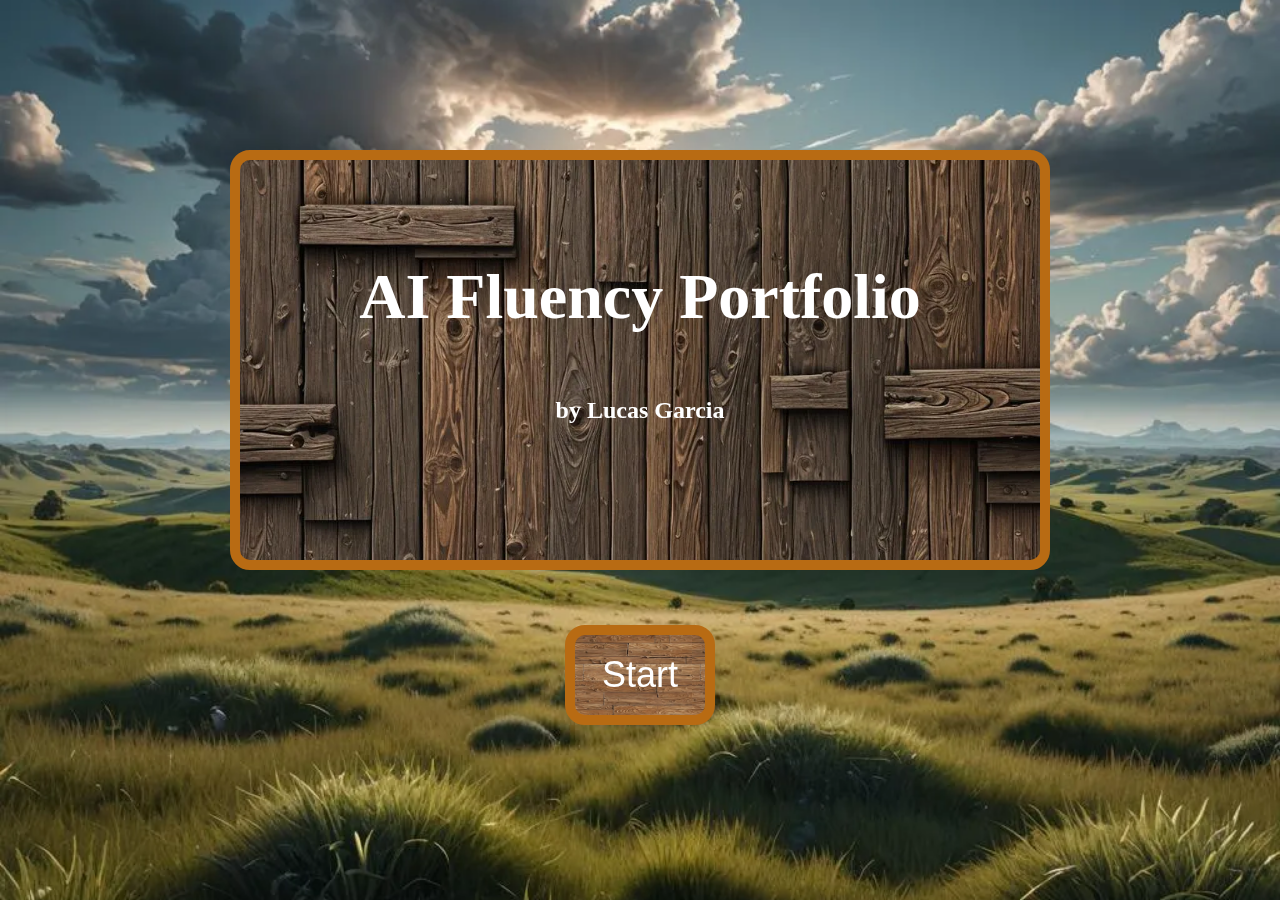
<file: index.html>
<!DOCTYPE html>
<html lang="en">
<head>
    <meta charset="UTF-8">
    <meta name="viewport" content="width=device-width, initial-scale=1.0">
    <title>Portfolio - Title Screen</title>
    <link rel="stylesheet" href="styles.css">
</head>
<body>
    <div id="title-screen">
        <div id="overlay-box">
            <h1>AI Fluency Portfolio</h1>
            <h2>by Lucas Garcia</h2>
        </div>
        <button id="start-button" onclick="start()">Start</button>
    </div>
    <script src="main.js"></script>
</body>
</html>
</file>
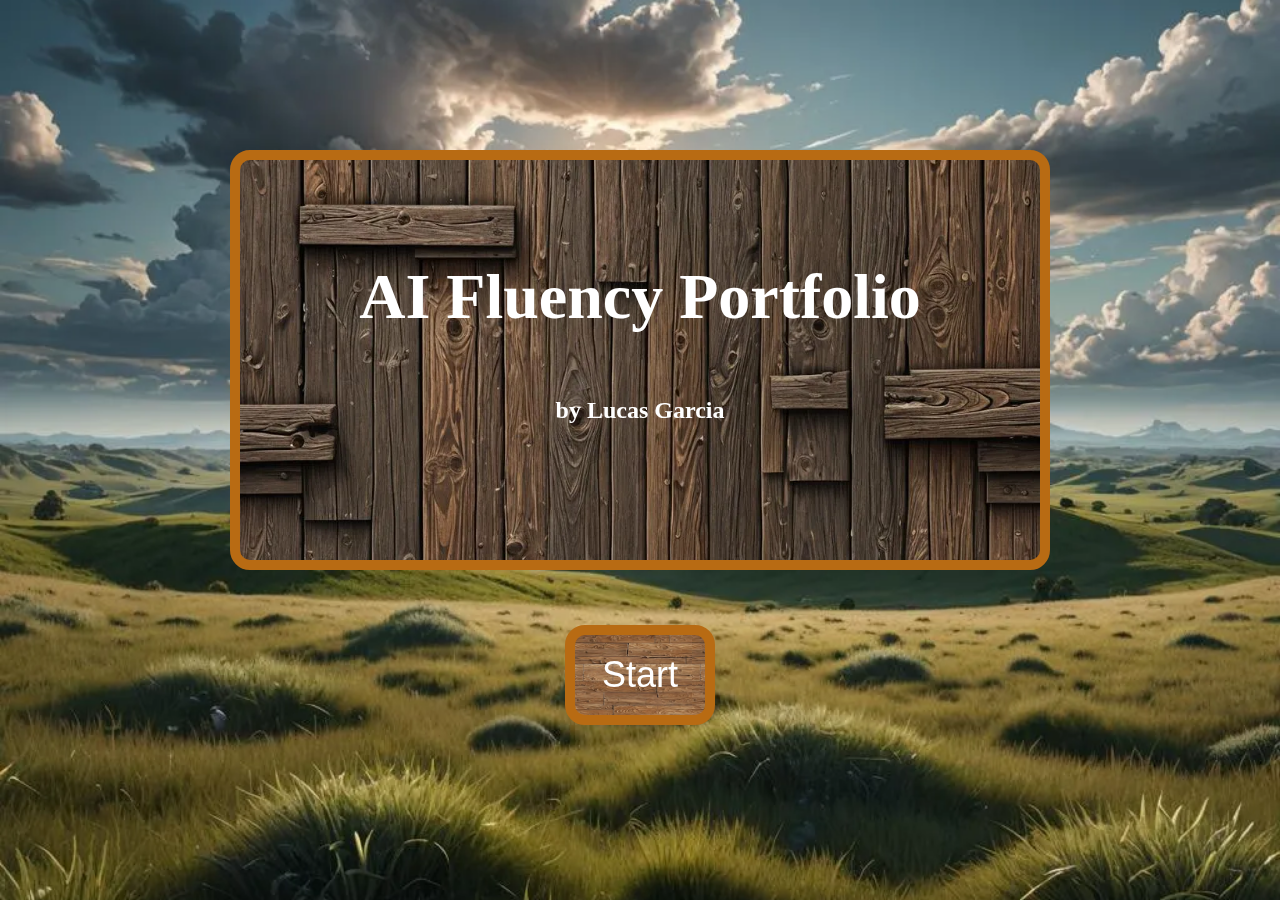
<file: pages/index.html>
<!DOCTYPE html>
<html lang="en">
<head>
    <meta charset="UTF-8">
    <meta name="viewport" content="width=device-width, initial-scale=1.0">
    <title>Portfolio - Title Screen</title>
    <link rel="stylesheet" href="../styles.css">
</head>
<body>
    <div id="title-screen">
        <div id="overlay-box">
            <h1>AI Fluency Portfolio</h1>
            <h2>by Lucas Garcia</h2>
        </div>
        <button id="start-button" onclick="start()">Start</button>
    </div>
    <script src="../scripts/title.js"></script>
</body>
</html>
</file>
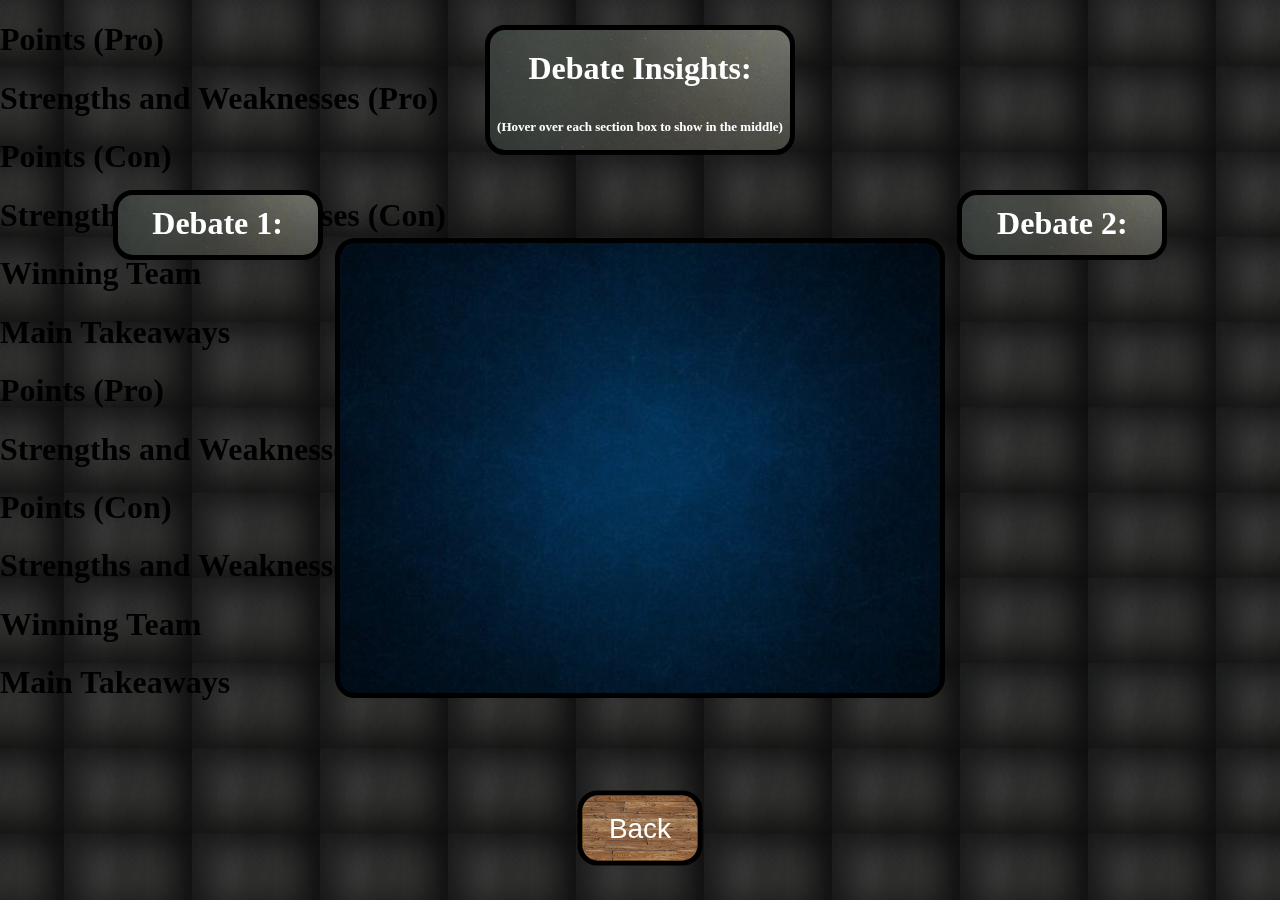
<file: debate.html>
<!DOCTYPE html>
<html lang="en">
<head>
    <meta charset="UTF-8">
    <meta name="viewport" content="width=device-width, initial-scale=1.0">
    <title>Intro</title>
    <link rel="stylesheet" href="styles.css"> 
</head>
<body>
    <body>
        <div id="debate-screen">
            <t1 id="debate-title">
                <h1>Debate Insights:</h1>
                <h2>(Hover over each section box to show in the middle)</h2>
            </t1>
            <div id="debate-box"></div>
            <div id="debate-heading1">
                <h1>Debate 1:</h1>
            </div>
            <div id="debate-heading2">
                <h1>Debate 2:</h1>
            </div>
            <div id="debate1-info1">
                <h1>Points (Pro)</h1>
            </div>
            <div id="debate1-info2">
                <h1>Strengths and Weaknesses (Pro)</h1>
            </div>
            <div id="debate1-info3">
                <h1>Points (Con)</h1>
            </div>
            <div id="debate1-info4">
                <h1>Strengths and Weaknesses (Con)</h1>
            </div>
            <div id="debate1-info5">
                <h1>Winning Team</h1>
            </div>
            <div id="debate1-info6">
                <h1>Main Takeaways</h1>
            </div>
            <div id="debate2-info1">
                <h1>Points (Pro)</h1>
            </div>
            <div id="debate2-info2">
                <h1>Strengths and Weaknesses (Pro)</h1>
            </div>
            <div id="debate2-info3">
                <h1>Points (Con)</h1>
            </div>
            <div id="debate2-info4">
                <h1>Strengths and Weaknesses (Con)</h1>
            </div>
            <div id="debate2-info5">
                <h1>Winning Team</h1>
            </div>
            <div id="debate2-info6">
                <h1>Main Takeaways</h1>
            </div>
            <button id="back-button" onclick="back()">Back</button>
        </div>
    <script src="debate.js"></script>
</body>
</html>
</file>
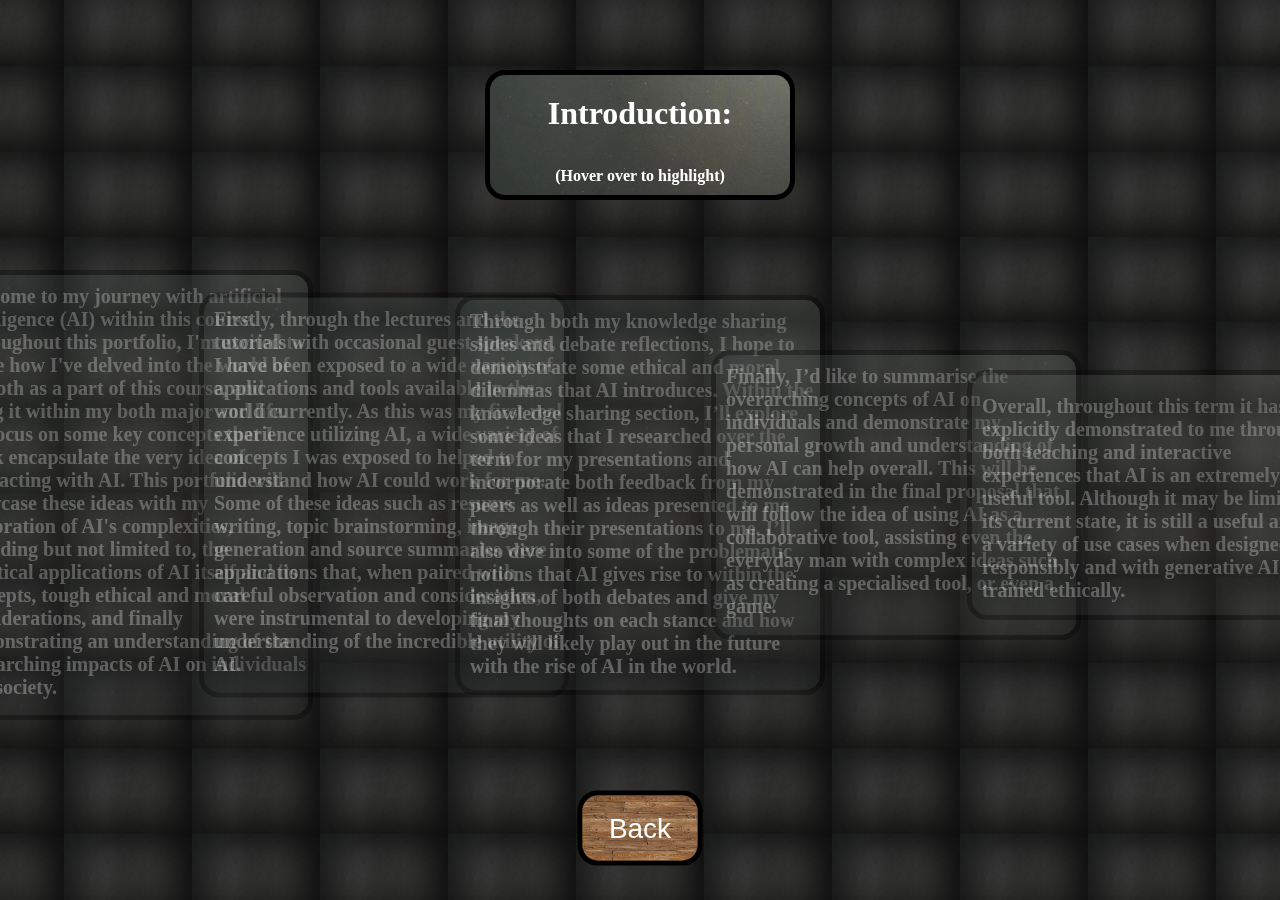
<file: intro.html>
<!DOCTYPE html>
<html lang="en">
<head>
    <meta charset="UTF-8">
    <meta name="viewport" content="width=device-width, initial-scale=1.0">
    <title>Intro</title>
    <link rel="stylesheet" href="styles.css"> 
</head>
<body>
    <body>
        <div id="intro-screen">
            <t1 id="intro-title">
                <h1>Introduction:</h1>
                <h2>(Hover over to highlight)</h2>
            </t1>
            <div id="intro-para1">
                <h1>
                    Welcome to my journey with artificial intelligence (AI) within this course. 
                    Throughout this portfolio, I'm excited to share how I've delved into the world of AI both as a part of this course, 
                    and using it within my both major and life. I’ll focus on some key concepts that I think encapsulate the very 
                    idea of interacting with AI. This portfolio will showcase these ideas with my exploration of AI's complexities, including 
                    but not limited to, the practical applications of AI itself and its concepts, tough ethical and moral considerations, 
                    and finally demonstrating an understanding of the overarching impacts of AI on individuals and society.
                </h1>
            </div>
            <div id="intro-para2">
                <h1>
                    Firstly, through the lectures and the tutorials with occasional guest speakers, I have been exposed to a wide variety 
                    of applications and tools available in the world currently. As this was my first real experience utilizing AI, a wide 
                    variety of concepts I was exposed to helped to understand how AI could work for me. Some of these ideas such as resume 
                    writing, topic brainstorming, image generation and source summaries were applications that, when paired with careful 
                    observation and consideration, were instrumental to developing my understanding of the incredible utility of AI. 
                </h1>
            </div>
            <div id="intro-para3">
                <h1>
                    Through both my knowledge sharing slides and debate reflections, I hope to demonstrate some ethical and moral dilemmas 
                    that AI introduces. Within the knowledge sharing section, I’ll explore some ideas that I researched over the term for 
                    my presentations and incorporate both feedback from my peers as well as ideas presented to me through their presentations 
                    to me. I’ll also dive into some of the problematic notions that AI gives rise to within the insights of both debates and 
                    give my final thoughts on each stance and how they will likely play out in the future with the rise of AI in the world. 
                </h1>
            </div>
            <div id="intro-para4">
                <h1>
                    Finally, I’d like to summarise the overarching concepts of AI on individuals and demonstrate my personal growth and 
                    understanding of how AI can help overall. This will be demonstrated in the final proposal that will follow the idea of 
                    using AI as a collaborative tool, assisting even the everyday man with complex ideas such as creating a specialised tool, 
                    or even a game.  
                </h1>
            </div>
            <div id="intro-para5">
                <h1>
                    Overall, throughout this term it has been explicitly demonstrated to me through both teaching and interactive experiences 
                    that AI is an extremely useful tool. Although it may be limited in its current state, it is still a useful aid for a variety 
                    of use cases when designed responsibly and with generative AI, trained ethically.  
                </h1>
            </div>
            <button id="back-button" onclick="back()">Back</button>
        </div>
    <script src="intro.js"></script>
</body>
</html>
</file>
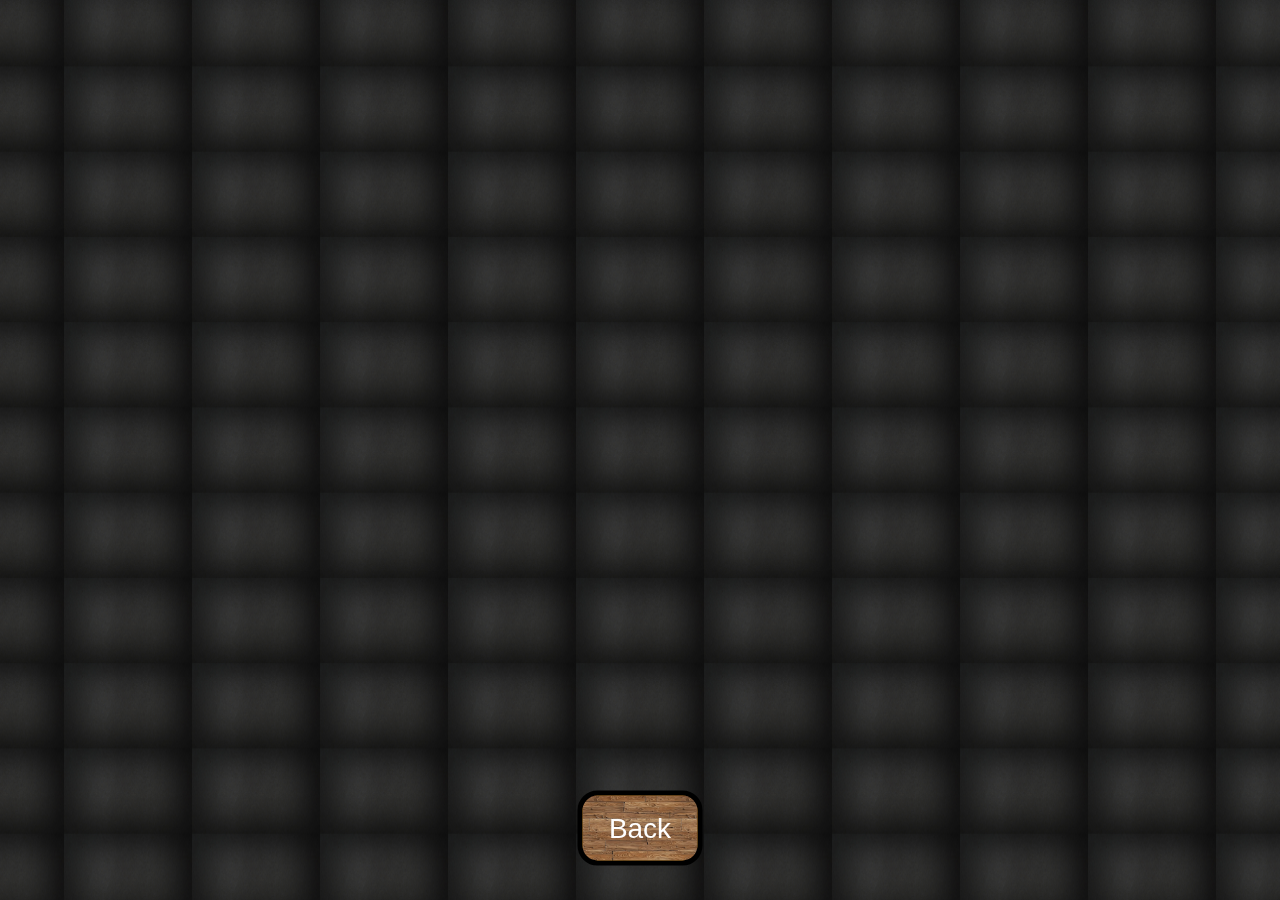
<file: knowledge.html>
<!DOCTYPE html>
<html lang="en">
<head>
    <meta charset="UTF-8">
    <meta name="viewport" content="width=device-width, initial-scale=1.0">
    <title>Intro</title>
    <link rel="stylesheet" href="styles.css"> 
</head>
<body>
    <body>
        <div id="knowledge-screen">
            <button id="back-button" onclick="back()">Back</button>
        </div>
    <script src="knowledge.js"></script>
</body>
</html>
</file>
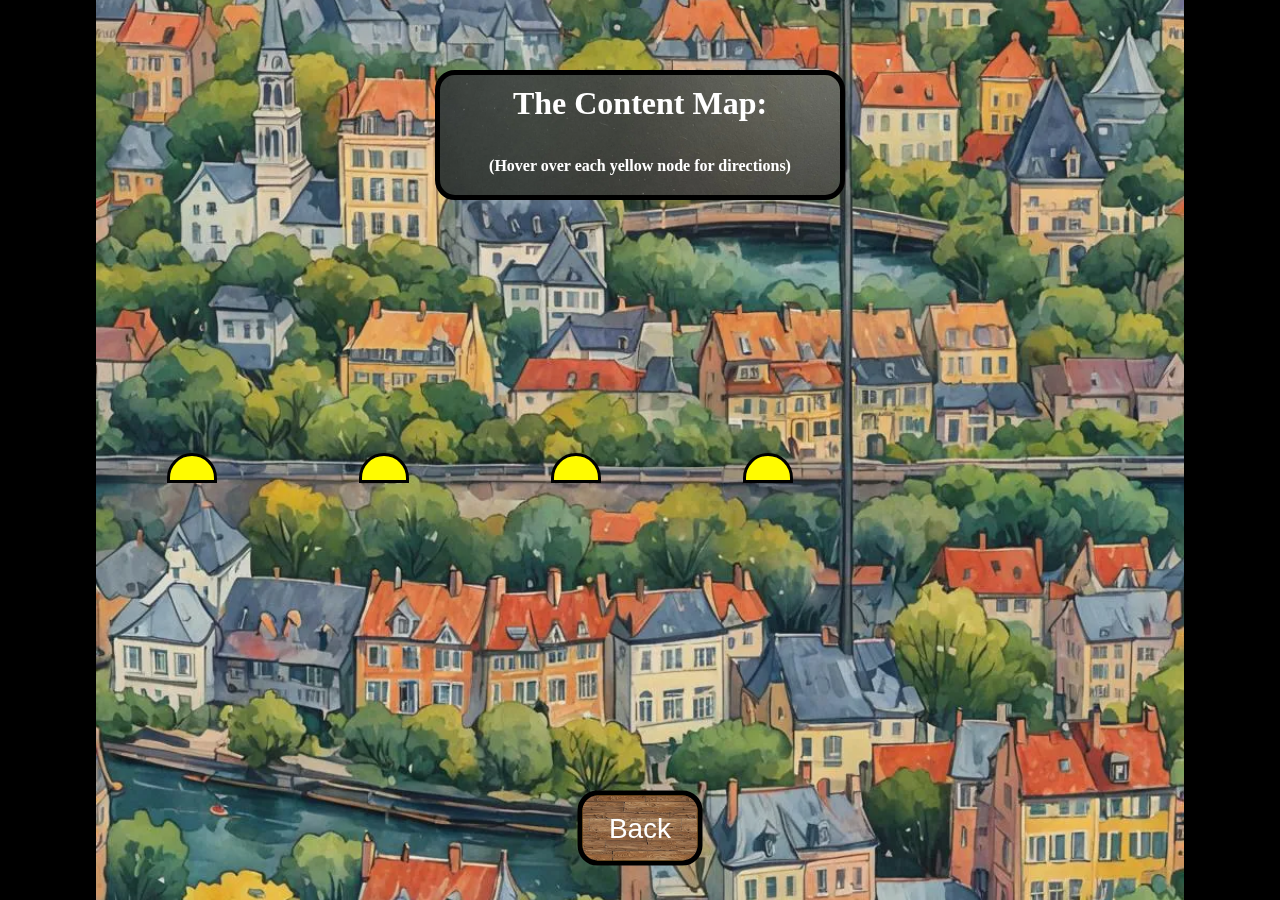
<file: map.html>
<!DOCTYPE html>
<html lang="en">
<head>
    <meta charset="UTF-8">
    <meta name="viewport" content="width=device-width, initial-scale=1.0">
    <title>Map</title>
    <link rel="stylesheet" href="styles.css"> 
</head>
<body>
    <body>
        <div id="main-screen">
            <t1 id="map-title">
                <h1>The Content Map:</h1>
                <h2>(Hover over each yellow node for directions)</h2>
            </t1>
            <button id="back-button" onclick="back()">Back</button>
            <button class="hoverable" id="intro-button" onclick="intro()"></button>
            <div class="display" id="intro-box">
                <h1>To the Introduction!</h1>
                <h2>This map point will take you to the introduction, I would recommend to start here :)</h2>
                <h3>(Click to go)</h3>
            </div>
            <button class="hoverable" id="knowledge-button" onclick="knowledge()"></button>
            <div class="display" id="knowledge-box">
                <h1>To Knowledge Sharing!</h1>
                <h2>This map point will take you to the knowledge sharing component</h2>
                <h3>(Click to go)</h3>
            </div>
            <button class="hoverable" id="debate-button" onclick="debate()"></button>
            <div class="display" id="debate-box">
                <h1>To the Debate Insights!</h1>
                <h2>This map point will take you my insights on the debates</h2>
                <h3>(Click to go)</h3>
            </div>
            <button class="hoverable" id="project-button" onclick="project()"></button>
            <div class="display" id="project-box">
                <h1>To the Overarching Project!</h1>
                <h2>This map point will take you to the holistic AI proposal/project</h2>
                <h3>(Click to go)</h3>
            </div>
        </div>
    <script src="map.js"></script>
</body>
</html>
</file>
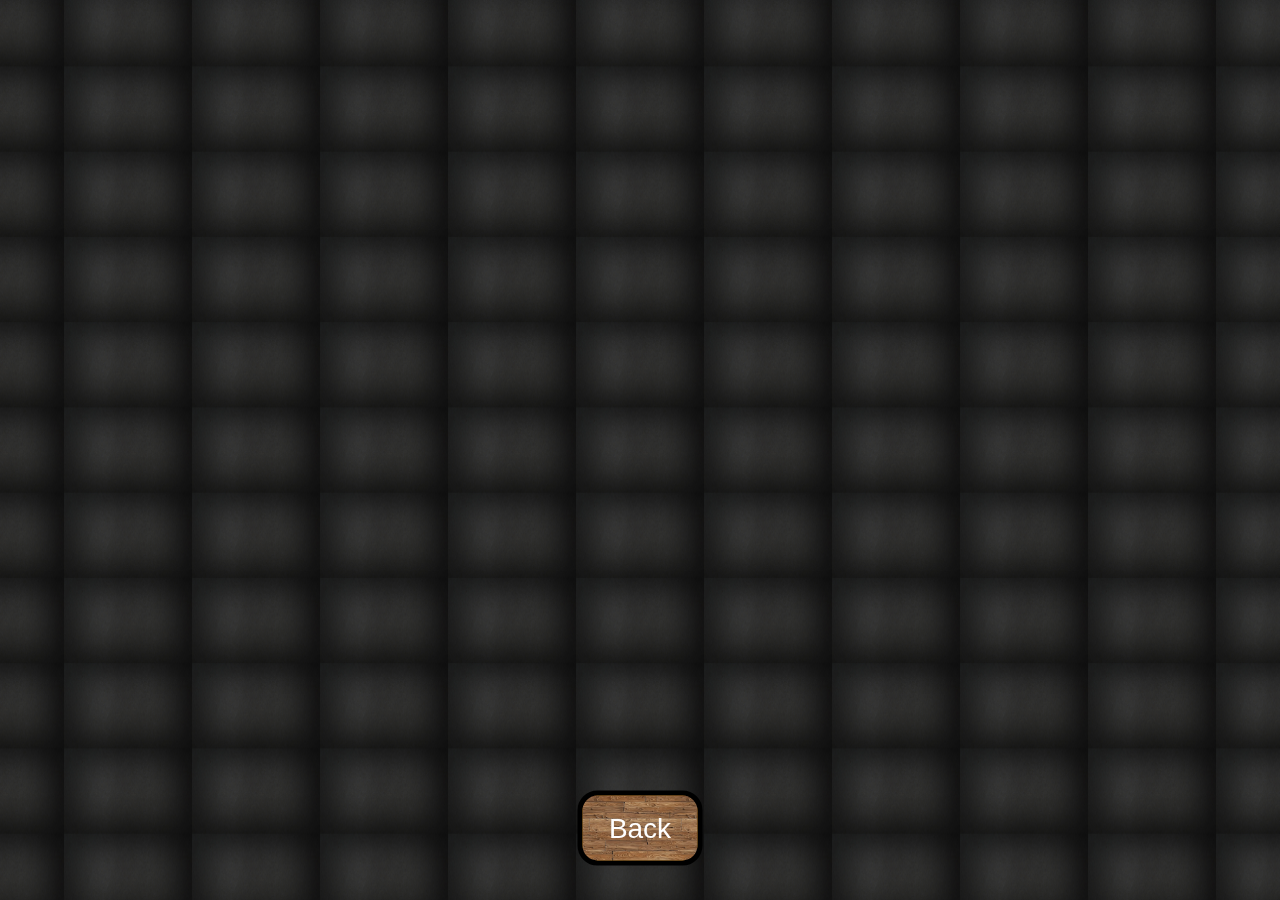
<file: project.html>
<!DOCTYPE html>
<html lang="en">
<head>
    <meta charset="UTF-8">
    <meta name="viewport" content="width=device-width, initial-scale=1.0">
    <title>Intro</title>
    <link rel="stylesheet" href="styles.css"> 
</head>
<body>
    <body>
        <div id="project-screen">
            <button id="back-button" onclick="back()">Back</button>
        </div>
    <script src="project.js"></script>
</body>
</html>
</file>
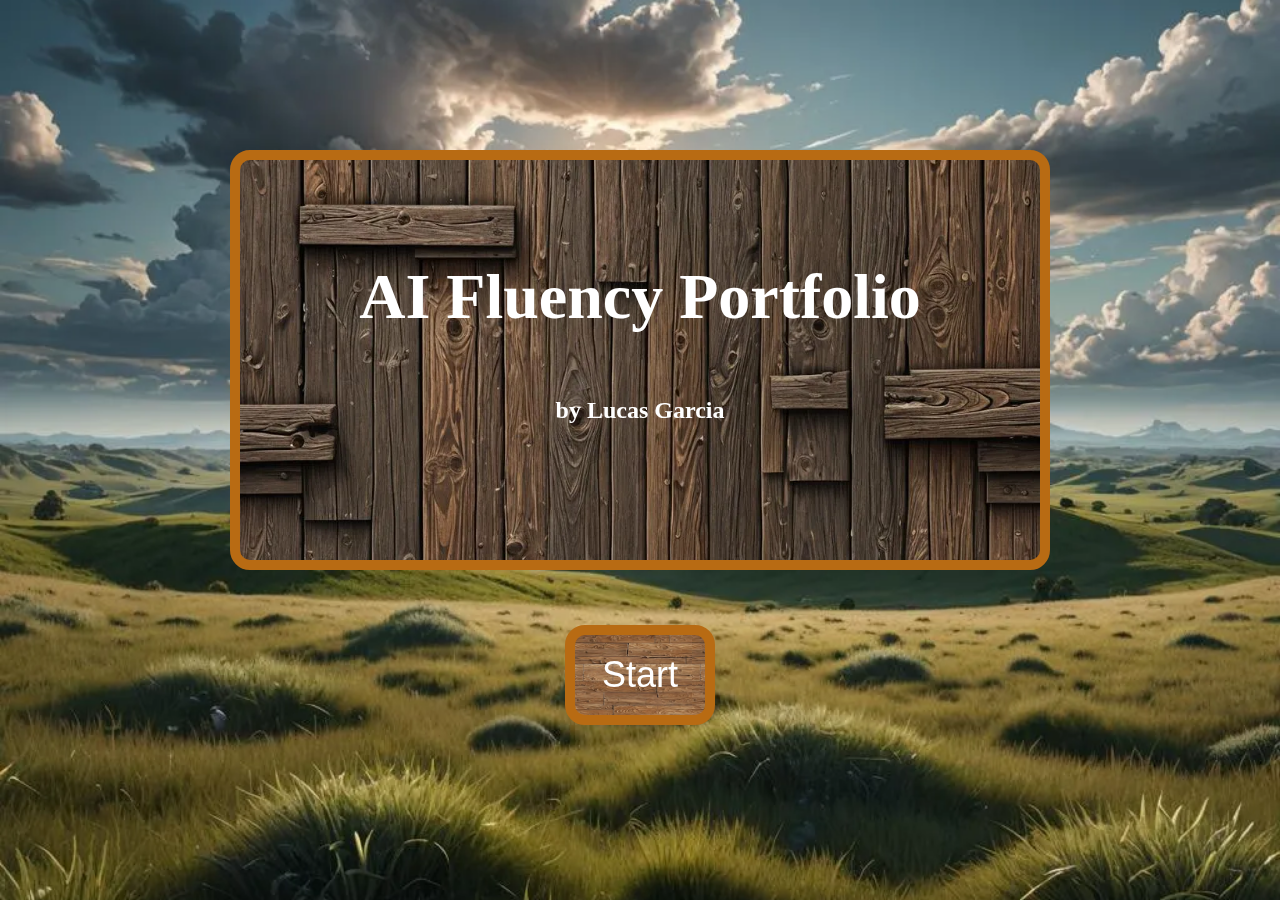
<file: title.html>
<!DOCTYPE html>
<html lang="en">
<head>
    <meta charset="UTF-8">
    <meta name="viewport" content="width=device-width, initial-scale=1.0">
    <title>Portfolio - Title Screen</title>
    <link rel="stylesheet" href="styles.css">
</head>
<body>
    <div id="title-screen">
        <div id="overlay-box">
            <h1>AI Fluency Portfolio</h1>
            <h2>by Lucas Garcia</h2>
        </div>
        <button id="start-button" onclick="start()">Start</button>
    </div>
    <script src="title.js"></script>
</body>
</html>
</file>
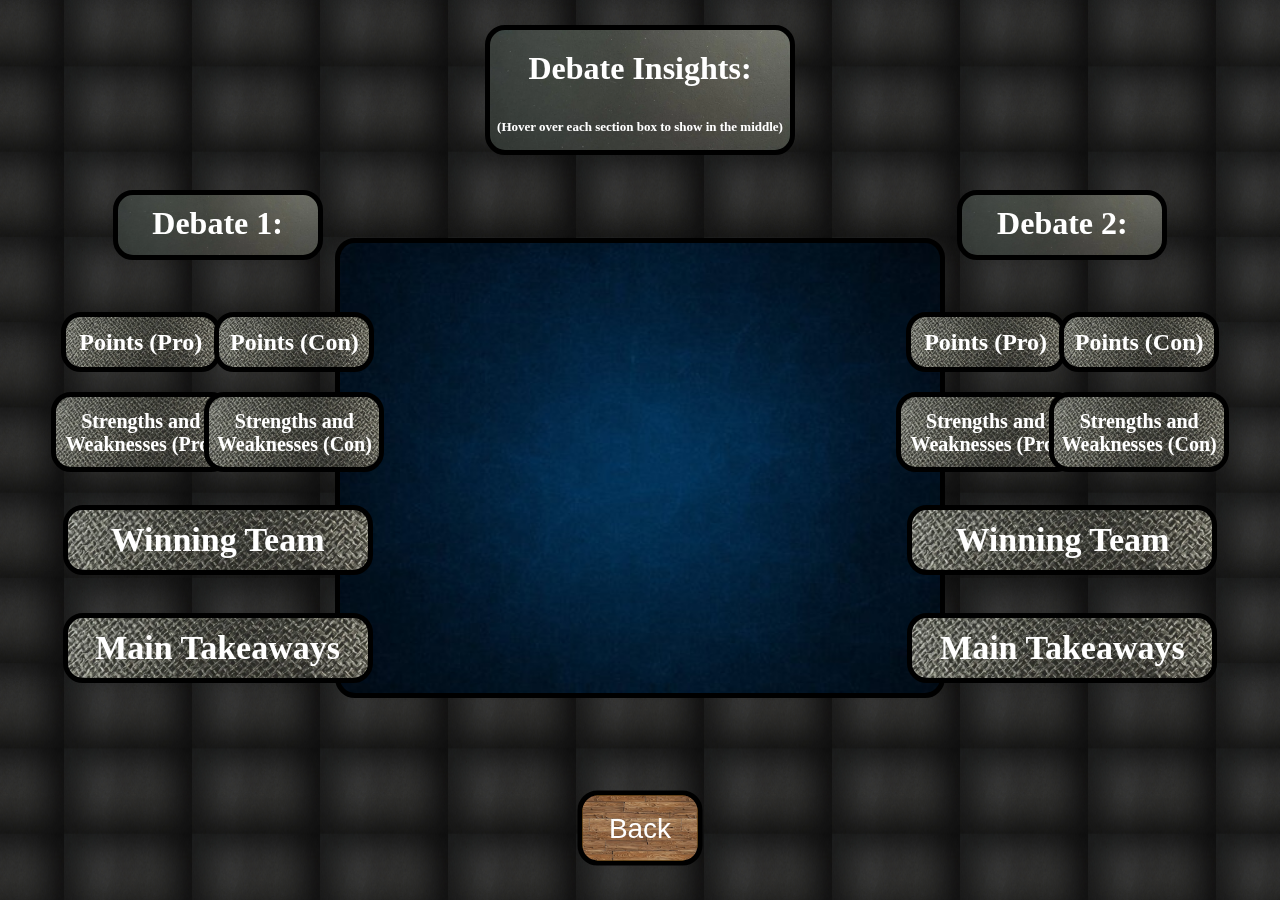
<file: pages/debate.html>
<!DOCTYPE html>
<html lang="en">
<head>
    <meta charset="UTF-8">
    <meta name="viewport" content="width=device-width, initial-scale=1.0">
    <title>Intro</title>
    <link rel="stylesheet" href="../styles.css"> 
</head>
<body>
    <body>
        <div id="debate-screen">
            <t1 id="debate-title">
                <h1>Debate Insights:</h1>
                <h2>(Hover over each section box to show in the middle)</h2>
            </t1>
            <div id="debate-box"></div>
            <div id="debate-heading1">
                <h1>Debate 1:</h1>
            </div>
            <div id="debate-heading2">
                <h1>Debate 2:</h1>
            </div>
            <div class="hoverable" id="debate1-heading1">
                <h1>Points (Pro)</h1>
            </div>
            <div class="display" id="debate1-info1">
                <h1>- Streamlines hiring process, sorts through applicants, find best candidates and sends to interviews</h1>
                <h1>- Better candidate experience, more responses to applications, and reduces time to fill for employers</h1>
                <h1>- Less bias than human bias </h1>
                <h1>- More as an assistance tool rather than replacement, leveraging technology to create meaningful connections</h1>
            </div>
            <div class="hoverable" id="debate1-heading2">
                <h1>Strengths and Weaknesses (Pro)</h1>
            </div>
            <div class="display" id="debate1-info2">
                <h1>- Outlined points well in introduction</h1>
                <h1>- Conclusion was good and summarised points well without bringing in any new arguments</h1>
                <h1>- First rebuttal was lacklustre, didn’t adapt well and lots of hiccups in speech (me ☹)</h1>
                <h1>- Since rebuttal was not as great, there wasn’t much of an argument back (stunted debate for a bit, didn’t flow well)</h1>
                <h1>- Second rebuttal was well spoken and argued against con team’s points well</h1>    
            </div>
            <div class="hoverable" id="debate1-heading3">
                <h1>Points (Con)</h1>
            </div>
            <div class="display" id="debate1-info3">
                <h1>- AI isn’t cost effective, super expensive (costs more to implement and outcome isn’t worth the process)</h1>
                <h1>- Impersonal, no human interaction means less personal (no emotions)</h1>
                <h1>- AI is biased, will pick white males more often, less women etc.</h1>
            </div>
            <div class="hoverable" id="debate1-heading4">
                <h1>Strengths and Weaknesses (Con)</h1>
            </div>
            <div class="display" id="debate1-info4">
                <h1>- Well-spoken and confident, clearly articulated points</h1>
                <h1>- Really good conclusion, summarised points well</h1>
                <h1>- Nice and confident opening, not many points outlined but outlined well</h1>
                <h1>- Seemingly ignore points raised by opposing team, just furthering their own points, ignoring efficiency positives, 
                    only focusing on negative of less human interaction</h1>
                <h1>- Reactive rebutting was a little lacklustre, not much argument against opposing team’s points. (Not much adaptability)</h1> 
            </div>  
            <div class="hoverable" id="debate1-heading5">
                <h1>Winning Team</h1>
            </div>
            <div class="display" id="debate1-info5">
                <h1>
                    A little bit biased, but I feel pro team’s points addressed most of the cons concerns well, would have been better if I 
                    didn’t pause in the middle and lock up. Mostly decided because con team didn’t really address points of the pro team, 
                    just talked about their own points. 
                </h1>    
            </div>
            <div class="hoverable" id="debate1-heading6">
                <h1>Main Takeaways</h1>
            </div>
            <div class="display" id="debate1-info6">
                <h1>
                    Interestingly, I found that the information from the con team about pricing was a lot cheaper than I expected and that 
                    the trade off for better hires with a slightly more costly hiring process should just be a no brainer. More costly means 
                    it probably won’t happen though. 
                </h1>    
            </div>
            <div class="hoverable" id="debate2-heading1">
                <h1>Points (Pro)</h1>
            </div>
            <div class="display" id="debate2-info1">
                <h1>- Merits of AI tools in the creative process used to support artists, can help to imagine how an art piece can be changed/adapted 
                    without having to spend effort or time
                </h1>
                <h1>- AI is used to enrich artist expression when used properly, usage can be defined, and as such can benefit artists and giving goals
                    to strive for while it also can help artists when they are learning 
                </h1>
                <h1>- AI tools make it so the artist doesn’t have to be skilled to create, allowing easier expression</h1>
                <h1>- Digital art is a new form that wasn’t accepted initially same as AI</h1>
                <h1>- Focus on not replacing but augmenting (as a supporter/collaborator)</h1>
            </div>
            <div class="hoverable" id="debate2-heading2">
                <h1>Strengths and Weaknesses (Pro)</h1>
            </div>
            <div class="display" id="debate2-info2">
                <h1>- Little bit of repetition of the same ideas</h1>
                <h1>- Closing scope to only the supporting part of AI and assuming that the AI is ethically ok but keeping the debate too scoped
                    means it doesn’t fully encapsulate the main point
                </h1>
                <h1>- Rebuttal 1 keeps the same scope</h1>
                <h1>- Speaks clearly and actively tries to rebut opponent’s introduction</h1>
                <h1>- Rebuttal 2 continue the points of the debate, furthers his side, adding on while also rebutting the opponents rebut</h1>
                <h1>- Conclusion concludes points well, addressing opposing teams points and finalises ideas  </h1>
                <h1>- Eye contact ok but mostly reading laptop/clear speaking</h1>        
            </div>
            <div class="hoverable" id="debate2-heading3">
                <h1>Points (Con)</h1>
            </div>
            <div class="display" id="debate2-info3">
                <h1>- Art is an expression of human “being” and has meaning and intent; AI lacks feeling and the art author’s voice, 
                    creativity, has no imagination and lacks intent</h1>
                <h1>- Line between how much an AI is being utilised is fuzzy, most people who start with AI will keep depending on it</h1>
                <h1>- Humans have a subjective view of beauty with emotions and experiences backing each piece of art, thus shouldn’t 
                    be reduced by a machine</h1>
                <h1>- Ethical concerns of AI and art</h1>
                <h1>- Replicating is not understanding</h1>
            </div>
            <div class="hoverable" id="debate2-heading4">
                <h1>Strengths and Weaknesses (Con)</h1>
            </div>
            <div class="display" id="debate2-info4">
                <h1>- Outlined points well, also slightly rebutted the introduction of the opposition</h1>
                <h1>- Introduction didn’t fully stick to topic</h1>
                <h1>- Rebuttal spoke well and good eye contact</h1>
                <h1>- Adapted well to opposing points</h1>
                <h1>- Rebuttal 2 spoke well and perfect eye contact</h1>
                <h1>- Strayed from topic points of debate, didn’t address opposing points</h1> 
                <h1>- Conclusion summarised points well, but addressed some new points rather than sticking to just concluding</h1> 
            </div>
            <div class="hoverable" id="debate2-heading5">
                <h1>Winning Team</h1>
            </div>
            <div class="display" id="debate2-info5">
                <h1>
                    I preferred the Con team’s argument for this debate as although the pro team brought up some good arguments, 
                    it seemed that the con team had a rebuttal for each one. Also didn’t like how the pro team trying to close the 
                    scope/“ignore” main pitfalls against their points. 
                </h1> 
            </div>
            <div class="hoverable" id="debate2-heading6">
                <h1>Main Takeaways</h1>
            </div>
            <div class="display" id="debate2-info6">
                <h1>
                    Primary takeaway is that AI isn’t human, so therefore the replication and emulation of emotions reduce these 
                    experiences to some maths on a machine. Also, AI doesn’t innovate and thus doesn’t augment humans but instead 
                    de-innovates as many will continue to rely on AI if they start with it. 
                </h1>
            </div>
            <button id="back-button" onclick="back()">Back</button>
        </div>
    <script src="../scripts/debate.js"></script>
</body>
</html>
</file>
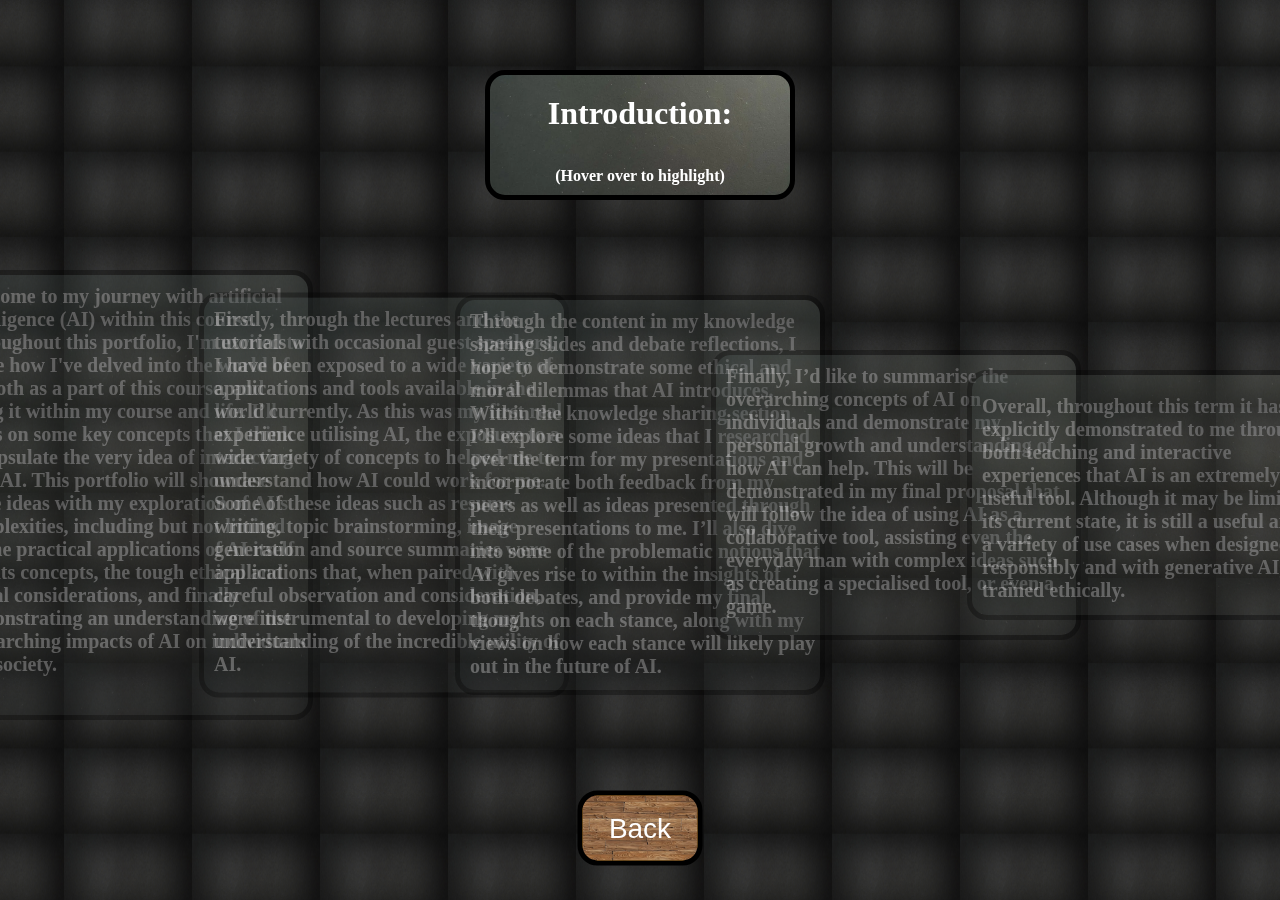
<file: pages/intro.html>
<!DOCTYPE html>
<html lang="en">
<head>
    <meta charset="UTF-8">
    <meta name="viewport" content="width=device-width, initial-scale=1.0">
    <title>Intro</title>
    <link rel="stylesheet" href="../styles.css"> 
</head>
<body>
    <body>
        <div id="intro-screen">
            <t1 id="intro-title">
                <h1>Introduction:</h1>
                <h2>(Hover over to highlight)</h2>
            </t1>
            <div id="intro-para1">
                <h1>
                    Welcome to my journey with artificial intelligence (AI) within this course. 
                    Throughout this portfolio, I'm excited to share how I've delved into the world of AI both as a part of this course, 
                    and using it within my course and life. I’ll focus on some key concepts that I think encapsulate the very 
                    idea of interacting with AI. This portfolio will showcase these ideas with my exploration of AI's complexities, including 
                    but not limited to, the practical applications of AI itself and its concepts, the tough ethical and moral considerations, 
                    and finally demonstrating an understanding of the overarching impacts of AI on individuals and society.
                </h1>
            </div>
            <div id="intro-para2">
                <h1>
                    Firstly, through the lectures and the tutorials with occasional guest speakers, I have been exposed to a wide variety 
                    of applications and tools available in the world currently. As this was my first real experience utilising AI, the exposure to a wide 
                    variety of concepts to helped me to understand how AI could work for me. Some of these ideas such as resume 
                    writing, topic brainstorming, image generation and source summaries were applications that, when paired with careful 
                    observation and consideration, were instrumental to developing my understanding of the incredible utility of AI. 
                </h1>
            </div>
            <div id="intro-para3">
                <h1>
                    Through the content in my knowledge sharing slides and debate reflections, I hope to demonstrate some ethical and moral dilemmas 
                    that AI introduces. Within the knowledge sharing section, I’ll explore some ideas that I researched over the term for 
                    my presentations and incorporate both feedback from my peers as well as ideas presented through their presentations 
                    to me. I’ll also dive into some of the problematic notions that AI gives rise to within the insights of both debates, and 
                    provide my final thoughts on each stance, along with my views on how each stance will likely play out in the future of AI. 
                </h1>
            </div>
            <div id="intro-para4">
                <h1>
                    Finally, I’d like to summarise the overarching concepts of AI on individuals and demonstrate my personal growth and 
                    understanding of how AI can help. This will be demonstrated in my final proposal that will follow the idea of 
                    using AI as a collaborative tool, assisting even the everyday man with complex ideas such as creating a specialised tool, 
                    or even a game.  
                </h1>
            </div>
            <div id="intro-para5">
                <h1>
                    Overall, throughout this term it has been explicitly demonstrated to me through both teaching and interactive experiences 
                    that AI is an extremely useful tool. Although it may be limited in its current state, it is still a useful aid for a variety 
                    of use cases when designed responsibly and with generative AI, trained ethically.  
                </h1>
            </div>
            <button id="back-button" onclick="back()">Back</button>
        </div>
    <script src="../scripts/intro.js"></script>
</body>
</html>
</file>
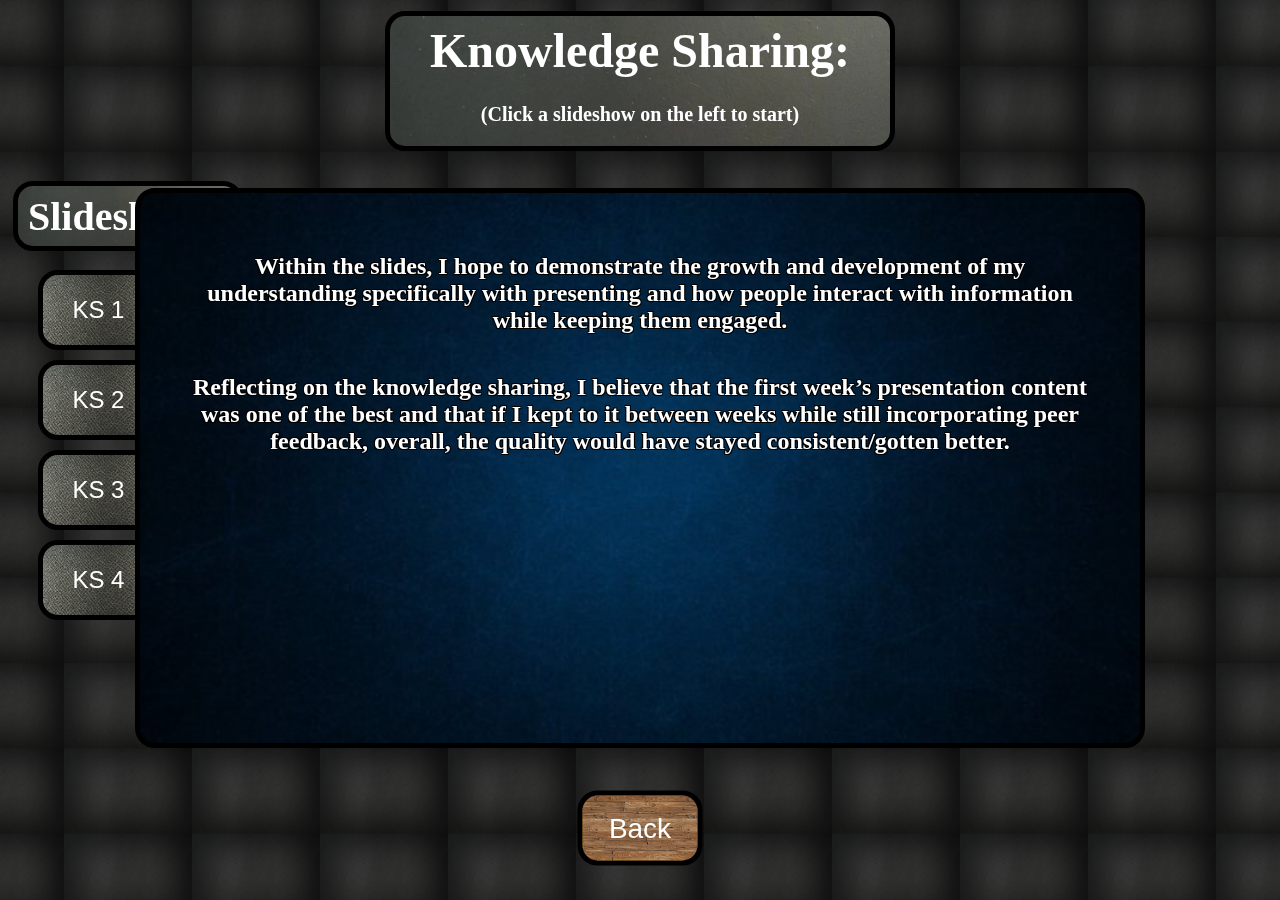
<file: pages/knowledge.html>
<!DOCTYPE html>
<html lang="en">
<head>
    <meta charset="UTF-8">
    <meta name="viewport" content="width=device-width, initial-scale=1.0">
    <title>Knowledge</title>
    <link rel="stylesheet" href="../styles.css"> 
</head>
<body>
    <body>
        <div id="knowledge-screen">
            <div id="knowledge-title">
                <h1>Knowledge Sharing:</h1>
                <h2>(Click a slideshow on the left to start)</h2>
            </div>
            <div id="slideshows">
                <h1>Slideshows:</h1>
            </div>
            <button id="back-button" onclick="back()">Back</button>
            <button class="start" id="slides1-start" onclick="show(1)">KS 1</button>
            <button class="start" id="slides2-start" onclick="show(2)">KS 2</button>
            <button class="start" id="slides3-start" onclick="show(3)">KS 3</button>
            <button class="start" id="slides4-start" onclick="show(4)">KS 4</button>
            <button class="start" id="slides8-start" onclick="show(8)">KS 4 (redone)</button>
            <div class="middle" id="knowledge-box">
                <h2>
                    Within the slides, I hope to demonstrate the growth and development of my 
                    understanding specifically with presenting and how people interact with 
                    information while keeping them engaged.  
                </h2>
                <h2>
                    Reflecting on the knowledge sharing, I believe that the first week’s 
                    presentation content was one of the best and that if I kept to it between 
                    weeks while still incorporating peer feedback, overall, the quality would have 
                    stayed consistent/gotten better.  
                </h2>
            </div>
            <!-- 1st week of slides -->
            <div class="middle" id="slides1-info">
                <h1>Knowledge Sharing 1 Overview:</h1>
                <h2>Feedback and Notes will show up on the right in the empty box</h2>
                <h3>(Use the arrows to navigate)</h3>
            </div>
            <div class="feedback" id="slides1-feedback">
                <h2>Feedback:</h2>
                <h2>No constructive peer feedback received (they all said it was good)</h2>
                <h2>Personal slide notes:</h2>
            </div>
            <div class="feedback" id="slides11-feedback">
                <h2>Feedback:</h2>
                <h2>No constructive peer feedback received (they all said it was good)</h2>
                <h2>Personal slide notes:</h2>
            </div>
            <div class="feedback" id="slides12-feedback">
                <h2>Feedback:</h2>
                <h2>No constructive peer feedback received (they all said it was good)</h2>
                <h2>Personal slide notes:</h2>
                <h2>Good slide, intro to character, picture related</h2>
            </div>
            <div class="feedback" id="slides13-feedback">
                <h2>Feedback:</h2>
                <h2>No constructive peer feedback received (they all said it was good)</h2>
                <h2>Personal slide notes:</h2>
                <h2>Maybe more info</h2>
            </div>
            <div class="feedback" id="slides14-feedback">
                <h2>Feedback:</h2>
                <h2>No constructive peer feedback received (they all said it was good)</h2>
                <h2>Personal slide notes:</h2>
            </div>
            <div class="feedback" id="slides15-feedback">
                <h2>Feedback:</h2>
                <h2>No constructive peer feedback received (they all said it was good)</h2>
                <h2>Personal slide notes:</h2>
                <h2>I liked this idea</h2>
            </div>
            <div class="feedback" id="slides16-feedback">
                <h2>Feedback:</h2>
                <h2>No constructive peer feedback received (they all said it was good)</h2>
                <h2>Personal slide notes:</h2>
                <h2>Could have been formatted better</h2>
            </div>
            <div class="feedback" id="slides17-feedback">
                <h2>Feedback:</h2>
                <h2>No constructive peer feedback received (they all said it was good)</h2>
                <h2>Personal slide notes:</h2>
            </div>
            <div class="feedback" id="slides18-feedback">
                <h2>Feedback:</h2>
                <h2>No constructive peer feedback received (they all said it was good)</h2>
                <h2>Personal slide notes:</h2>
                <h2>Liked this idea too, could've maybe had a picture</h2>
            </div>
            <div class="middle" id="slides11-info"></div>
            <div class="middle" id="slides12-info"></div>
            <div class="middle" id="slides13-info"></div>
            <div class="middle" id="slides14-info"></div>
            <div class="middle" id="slides15-info"></div>
            <div class="middle" id="slides16-info"></div>
            <div class="middle" id="slides17-info"></div>
            <div class="middle" id="slides18-info"></div>
            <button class="goright" id="slides1-right" onclick="show(11)"></button>
            <button class="goright" id="slides11-right" onclick="show(12)"></button>
            <button class="goright" id="slides12-right" onclick="show(13)"></button>
            <button class="goright" id="slides13-right" onclick="show(14)"></button>
            <button class="goright" id="slides14-right" onclick="show(15)"></button>
            <button class="goright" id="slides15-right" onclick="show(16)"></button>
            <button class="goright" id="slides16-right" onclick="show(17)"></button>
            <button class="goright" id="slides17-right" onclick="show(18)"></button>
            <button class="goleft" id="slides11-left" onclick="show(1)"></button>
            <button class="goleft" id="slides12-left" onclick="show(11)"></button>
            <button class="goleft" id="slides13-left" onclick="show(12)"></button>
            <button class="goleft" id="slides14-left" onclick="show(13)"></button>
            <button class="goleft" id="slides15-left" onclick="show(14)"></button>
            <button class="goleft" id="slides16-left" onclick="show(15)"></button>
            <button class="goleft" id="slides17-left" onclick="show(16)"></button>
            <button class="goleft" id="slides18-left" onclick="show(17)"></button>

            <!-- 2nd week of slides -->
            <div class="middle" id="slides2-info">
                <h1>Knowledge Sharing 2 Overview:</h1>
                <h2>Feedback and Notes will show up on the right in the empty box</h2>
                <h3>(Use the arrows to navigate)</h3>
            </div>
            <div class="middle" id="slides21-info"></div>
            <div class="middle" id="slides22-info"></div>
            <div class="middle" id="slides23-info"></div>
            <div class="middle" id="slides24-info"></div>
            <div class="middle" id="slides25-info"></div>
            <div class="middle" id="slides26-info"></div>
            <div class="feedback" id="slides2-feedback">
                <h2>Feedback:</h2>
                <h2>No peer feedback received</h2>
                <h2>Personal slide notes:</h2>
                <h2></h2>
            </div>
            <div class="feedback" id="slides21-feedback">
                <h2>Feedback:</h2>
                <h2>No peer feedback received</h2>
                <h2>Personal slide notes:</h2>
                <h2>Overall happy with info, not happy about no pics</h2>
            </div>
            <div class="feedback" id="slides22-feedback">
                <h2>Feedback:</h2>
                <h2>No peer feedback received</h2>
                <h2>Personal slide notes:</h2>
                <h2>Picture?</h2>
            </div>
            <div class="feedback" id="slides23-feedback">
                <h2>Feedback:</h2>
                <h2>No peer feedback received</h2>
                <h2>Personal slide notes:</h2>
                <h2>Picture?</h2>
            </div>
            <div class="feedback" id="slides24-feedback">
                <h2>Feedback:</h2>
                <h2>No peer feedback received</h2>
                <h2>Personal slide notes:</h2>
                <h2>Picture!?</h2>
            </div>
            <div class="feedback" id="slides25-feedback">
                <h2>Feedback:</h2>
                <h2>No peer feedback received</h2>
                <h2>Personal slide notes:</h2>
                <h2>Picture!!</h2>
            </div>
            <div class="feedback" id="slides26-feedback">
                <h2>Feedback:</h2>
                <h2>No peer feedback received</h2>
                <h2>Personal slide notes:</h2>
                <h2>:(</h2>
                <h2>add more slides too, could've had more info</h2>
            </div>
            <button class="goright" id="slides2-right" onclick="show(21)"></button>
            <button class="goright" id="slides21-right" onclick="show(22)"></button>
            <button class="goright" id="slides22-right" onclick="show(23)"></button>
            <button class="goright" id="slides23-right" onclick="show(24)"></button>
            <button class="goright" id="slides24-right" onclick="show(25)"></button>
            <button class="goright" id="slides25-right" onclick="show(26)"></button>
            <button class="goleft" id="slides21-left" onclick="show(2)"></button>
            <button class="goleft" id="slides22-left" onclick="show(21)"></button>
            <button class="goleft" id="slides23-left" onclick="show(22)"></button>
            <button class="goleft" id="slides24-left" onclick="show(23)"></button>
            <button class="goleft" id="slides25-left" onclick="show(24)"></button>
            <button class="goleft" id="slides26-left" onclick="show(25)"></button>

            <!-- 3rd week of slides -->
            <div class="middle" id="slides3-info">
                <h1>Knowledge Sharing 3 Overview:</h1>
                <h2>Feedback and Notes will show up on the right in the empty box</h2>
                <h3>(Use the arrows to navigate)</h3>
            </div>
            <div class="middle" id="slides31-info"></div>
            <div class="middle" id="slides32-info"></div>
            <div class="middle" id="slides33-info"></div>
            <div class="middle" id="slides34-info"></div>
            <div class="middle" id="slides35-info"></div>
            <div class="middle" id="slides36-info"></div>
            <div class="middle" id="slides37-info"></div>
            <div class="middle" id="slides38-info"></div>
            <div class="feedback" id="slides3-feedback">
                <h2>Feedback:</h2>
                <h2>Cite references within slides, add more supporting evidence</h2>
                <h2>Personal slide notes:</h2>
                <h2></h2>
            </div>
            <div class="feedback" id="slides31-feedback">
                <h2>Feedback:</h2>
                <h2>Cite references within slides, add more supporting evidence</h2>
                <h2>Personal slide notes:</h2>
                <h2>Again, add pictures!</h2>
            </div>
            <div class="feedback" id="slides32-feedback">
                <h2>Feedback:</h2>
                <h2>Cite references within slides, add more supporting evidence</h2>
                <h2>Personal slide notes:</h2>
                <h2>Split info into more slides, add pictures</h2>
            </div>
            <div class="feedback" id="slides33-feedback">
                <h2>Feedback:</h2>
                <h2>Cite references within slides, add more supporting evidence</h2>
                <h2>Personal slide notes:</h2>
                <h2>Split info into more slides, add pictures</h2>
            </div>
            <div class="feedback" id="slides34-feedback">
                <h2>Feedback:</h2>
                <h2>Cite references within slides, add more supporting evidence</h2>
                <h2>Personal slide notes:</h2>
                <h2>Much better</h2>
            </div>
            <div class="feedback" id="slides35-feedback">
                <h2>Feedback:</h2>
                <h2>Cite references within slides, add more supporting evidence</h2>
                <h2>Personal slide notes:</h2>
                <h2>Boring slide</h2>
            </div>
            <div class="feedback" id="slides36-feedback">
                <h2>Feedback:</h2>
                <h2>Cite references within slides, add more supporting evidence</h2>
                <h2>Personal slide notes:</h2>
                <h2>Looks same as last, no picture, not flashy enough</h2>
            </div>
            <div class="feedback" id="slides37-feedback">
                <h2>Feedback:</h2>
                <h2>Cite references within slides, add more supporting evidence</h2>
                <h2>Personal slide notes:</h2>
                <h2>Liked these questions</h2>
            </div>
            <div class="feedback" id="slides38-feedback">
                <h2>Feedback:</h2>
                <h2>Cite references within slides, add more supporting evidence</h2>
                <h2>Personal slide notes:</h2>
                <h2>References make sense for this one, lots of research, good</h2>
            </div>
            <button class="goright" id="slides3-right" onclick="show(31)"></button>
            <button class="goright" id="slides31-right" onclick="show(32)"></button>
            <button class="goright" id="slides32-right" onclick="show(33)"></button>
            <button class="goright" id="slides33-right" onclick="show(34)"></button>
            <button class="goright" id="slides34-right" onclick="show(35)"></button>
            <button class="goright" id="slides35-right" onclick="show(36)"></button>
            <button class="goright" id="slides36-right" onclick="show(37)"></button>
            <button class="goright" id="slides37-right" onclick="show(38)"></button>
            <button class="goleft" id="slides31-left" onclick="show(3)"></button>
            <button class="goleft" id="slides32-left" onclick="show(31)"></button>
            <button class="goleft" id="slides33-left" onclick="show(32)"></button>
            <button class="goleft" id="slides34-left" onclick="show(33)"></button>
            <button class="goleft" id="slides35-left" onclick="show(34)"></button>
            <button class="goleft" id="slides36-left" onclick="show(35)"></button>
            <button class="goleft" id="slides37-left" onclick="show(36)"></button>
            <button class="goleft" id="slides38-left" onclick="show(37)"></button>

            <!-- 4th week of slides -->
            <div class="middle" id="slides4-info">
                <h1>Knowledge Sharing 4 Overview:</h1>
                <h2>Feedback and Notes will show up on the right in the empty box</h2>
                <h3>(Use the arrows to navigate)</h3>
            </div>
            <div class="middle" id="slides41-info"></div>
            <div class="middle" id="slides42-info"></div>
            <div class="middle" id="slides43-info"></div>
            <div class="middle" id="slides44-info"></div>
            <div class="middle" id="slides45-info"></div>
            <div class="middle" id="slides46-info"></div>
            <div class="middle" id="slides47-info"></div>
            <div class="middle" id="slides48-info"></div>
            <div class="feedback" id="slides4-feedback">
                <h2>Feedback:</h2>
                <h2>No peer feedback received</h2>
                <h2>Personal slide notes:</h2>
                <h2></h2>
            </div>
            <div class="feedback" id="slides41-feedback">
                <h2>Feedback:</h2>
                <h2>No peer feedback received</h2>
                <h2>Personal slide notes:</h2>
                <h2>Overall significantly better than last 2 (has pictures)</h2>
            </div>
            <div class="feedback" id="slides42-feedback">
                <h2>Feedback:</h2>
                <h2>No peer feedback received</h2>
                <h2>Personal slide notes:</h2>
                <h2>More info on a "catch-22" and add a picture</h2>
            </div>
            <div class="feedback" id="slides43-feedback">
                <h2>Feedback:</h2>
                <h2>No peer feedback received</h2>
                <h2>Personal slide notes:</h2>
                <h2>Yes</h2>
            </div>
            <div class="feedback" id="slides44-feedback">
                <h2>Feedback:</h2>
                <h2>No peer feedback received</h2>
                <h2>Personal slide notes:</h2>
                <h2>Yes!</h2>
            </div>
            <div class="feedback" id="slides45-feedback">
                <h2>Feedback:</h2>
                <h2>No peer feedback received</h2>
                <h2>Personal slide notes:</h2>
                <h2>Yes!!</h2>
            </div>
            <div class="feedback" id="slides46-feedback">
                <h2>Feedback:</h2>
                <h2>No peer feedback received</h2>
                <h2>Personal slide notes:</h2>
                <h2>No :(</h2>
                <h2>Add a picture to make the slide more interesting</h2>
            </div>
            <div class="feedback" id="slides47-feedback">
                <h2>Feedback:</h2>
                <h2>No peer feedback received</h2>
                <h2>Personal slide notes:</h2>
                <h2>Better</h2>
            </div>
            <div class="feedback" id="slides48-feedback">
                <h2>Feedback:</h2>
                <h2>No peer feedback received</h2>
                <h2>Personal slide notes:</h2>
                <h2>Discussion slides are great, but got to make sure people give responses</h2>
            </div>            
            <button class="goright" id="slides4-right" onclick="show(41)"></button>
            <button class="goright" id="slides41-right" onclick="show(42)"></button>
            <button class="goright" id="slides42-right" onclick="show(43)"></button>
            <button class="goright" id="slides43-right" onclick="show(44)"></button>
            <button class="goright" id="slides44-right" onclick="show(45)"></button>
            <button class="goright" id="slides45-right" onclick="show(46)"></button>
            <button class="goright" id="slides46-right" onclick="show(47)"></button>
            <button class="goright" id="slides47-right" onclick="show(48)"></button>
            <button class="goleft" id="slides41-left" onclick="show(4)"></button>
            <button class="goleft" id="slides42-left" onclick="show(41)"></button>
            <button class="goleft" id="slides43-left" onclick="show(42)"></button>
            <button class="goleft" id="slides44-left" onclick="show(43)"></button>
            <button class="goleft" id="slides45-left" onclick="show(44)"></button>
            <button class="goleft" id="slides46-left" onclick="show(45)"></button>
            <button class="goleft" id="slides47-left" onclick="show(46)"></button>
            <button class="goleft" id="slides48-left" onclick="show(47)"></button>

            <!-- 4th week of slides (redone) -->
            <div class="middle" id="slides8-info">
                <h1>Knowledge Sharing 4 (redone) Overview:</h1>
                <h2>Only notes will show on the right box</h2>
                <h3>(Use the arrows to navigate)</h3>
            </div>
            <div class="middle" id="slides81-info"></div>
            <div class="middle" id="slides82-info"></div>
            <div class="middle" id="slides83-info"></div>
            <div class="middle" id="slides84-info"></div>
            <div class="middle" id="slides85-info"></div>
            <div class="middle" id="slides86-info"></div>
            <div class="middle" id="slides87-info"></div>
            <div class="middle" id="slides88-info"></div>
            <div class="middle" id="slides89-info"></div>
            <div class="feedback" id="slides8-feedback">
                <h2>Personal slide notes:</h2>
                <h2>I liked these slides a lot so not much editing to do</h2>
            </div>
            <div class="feedback" id="slides81-feedback">
                <h2>Personal slide notes:</h2>
                <h2></h2>
            </div>
            <div class="feedback" id="slides82-feedback">
                <h2>Personal slide notes:</h2>
                <h2>More information and context on a "catch-22", image also related</h2>
            </div>
            <div class="feedback" id="slides83-feedback">
                <h2>Personal slide notes:</h2>
                <h2>Split and added an extra question, added an AI generated image</h2>
            </div>
            <div class="feedback" id="slides84-feedback">
                <h2>Personal slide notes:</h2>
                <h2></h2>
            </div>
            <div class="feedback" id="slides85-feedback">
                <h2>Personal slide notes:</h2>
                <h2></h2>
            </div>
            <div class="feedback" id="slides86-feedback">
                <h2>Personal slide notes:</h2>
                <h2></h2>
            </div>
            <div class="feedback" id="slides87-feedback">
                <h2>Personal slide notes:</h2>
                <h2>Added an AI generated image, text is slightly more readable</h2>
            </div>
            <div class="feedback" id="slides88-feedback">
                <h2>Personal slide notes:</h2>
                <h2></h2>
            </div>
            <div class="feedback" id="slides89-feedback">
                <h2>Personal slide notes:</h2>
                <h2>Added an AI generated image</h2>
            </div>
            <button class="goright" id="slides8-right" onclick="show(81)"></button>
            <button class="goright" id="slides81-right" onclick="show(82)"></button>
            <button class="goright" id="slides82-right" onclick="show(83)"></button>
            <button class="goright" id="slides83-right" onclick="show(84)"></button>
            <button class="goright" id="slides84-right" onclick="show(85)"></button>
            <button class="goright" id="slides85-right" onclick="show(86)"></button>
            <button class="goright" id="slides86-right" onclick="show(87)"></button>
            <button class="goright" id="slides87-right" onclick="show(88)"></button>
            <button class="goright" id="slides88-right" onclick="show(89)"></button>
            <button class="goleft" id="slides81-left" onclick="show(8)"></button>
            <button class="goleft" id="slides82-left" onclick="show(81)"></button>
            <button class="goleft" id="slides83-left" onclick="show(82)"></button>
            <button class="goleft" id="slides84-left" onclick="show(83)"></button>
            <button class="goleft" id="slides85-left" onclick="show(84)"></button>
            <button class="goleft" id="slides86-left" onclick="show(85)"></button>
            <button class="goleft" id="slides87-left" onclick="show(86)"></button>
            <button class="goleft" id="slides88-left" onclick="show(87)"></button>
            <button class="goleft" id="slides89-left" onclick="show(88)"></button>
        </div>
    <script src="../scripts/knowledge.js"></script>
</body>
</html>
</file>
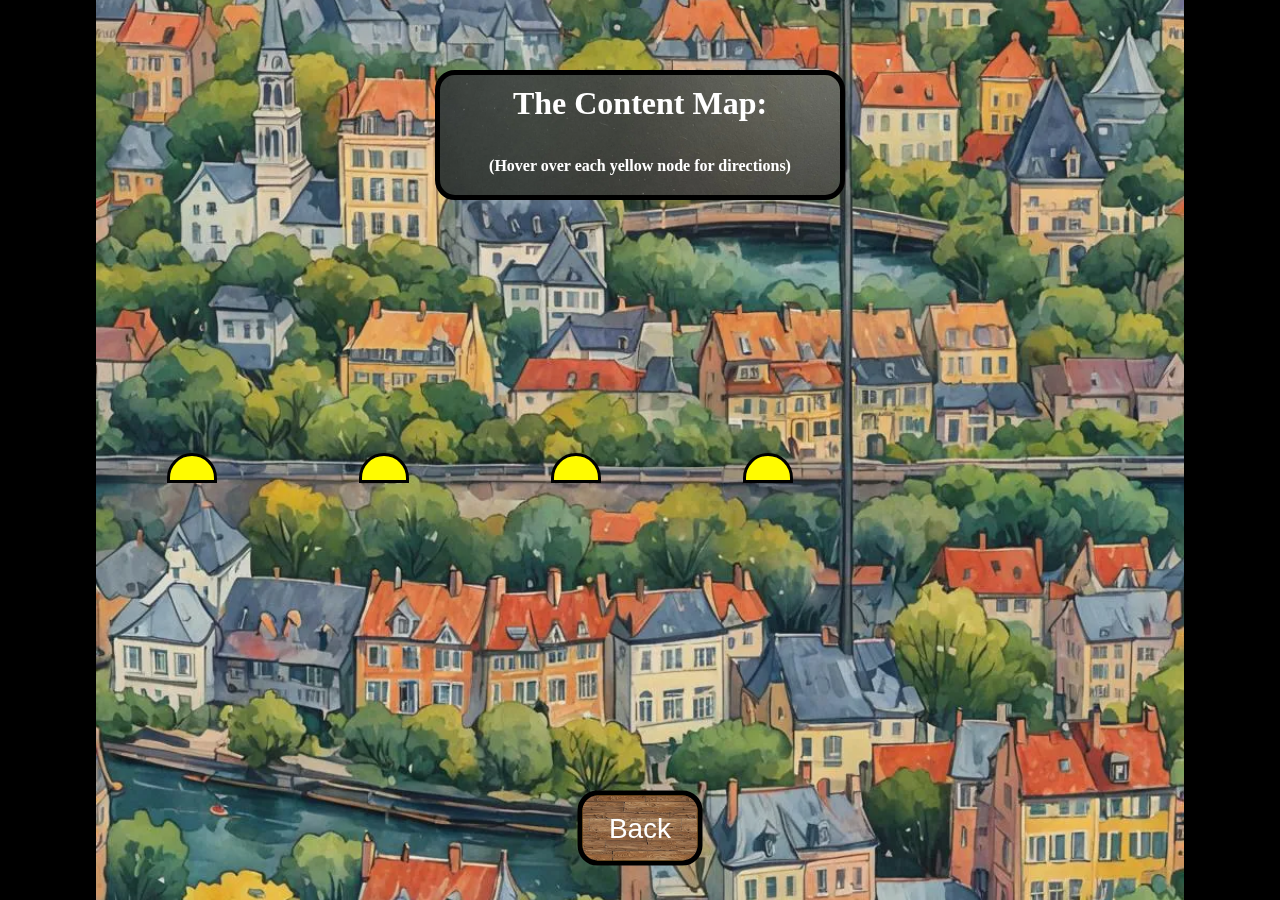
<file: pages/map.html>
<!DOCTYPE html>
<html lang="en">
<head>
    <meta charset="UTF-8">
    <meta name="viewport" content="width=device-width, initial-scale=1.0">
    <title>Map</title>
    <link rel="stylesheet" href="../styles.css"> 
</head>
<body>
    <body>
        <div id="main-screen">
            <t1 id="map-title">
                <h1>The Content Map:</h1>
                <h2>(Hover over each yellow node for directions)</h2>
            </t1>
            <button id="back-button" onclick="back()">Back</button>
            <button class="hoverable" id="intro-button" onclick="intro()"></button>
            <div class="display" id="intro-box">
                <h1>To the Introduction!</h1>
                <h2>This map point will take you to the introduction, I would recommend to start here :)</h2>
                <h3>(Click to go)</h3>
            </div>
            <button class="hoverable" id="knowledge-button" onclick="knowledge()"></button>
            <div class="display" id="knowledge-box">
                <h1>To Knowledge Sharing!</h1>
                <h2>This map point will take you to the knowledge sharing component</h2>
                <h3>(Click to go)</h3>
            </div>
            <button class="hoverable" id="debate-button" onclick="debate()"></button>
            <div class="display" id="debate-box">
                <h1>To the Debate Insights!</h1>
                <h2>This map point will take you my insights on the debates</h2>
                <h3>(Click to go)</h3>
            </div>
            <button class="hoverable" id="project-button" onclick="project()"></button>
            <div class="display" id="project-box">
                <h1>To the Overarching Project!</h1>
                <h2>This map point will take you to the holistic AI proposal/project</h2>
                <h3>(Click to go)</h3>
            </div>
        </div>
    <script src="../scripts/map.js"></script>
</body>
</html>
</file>
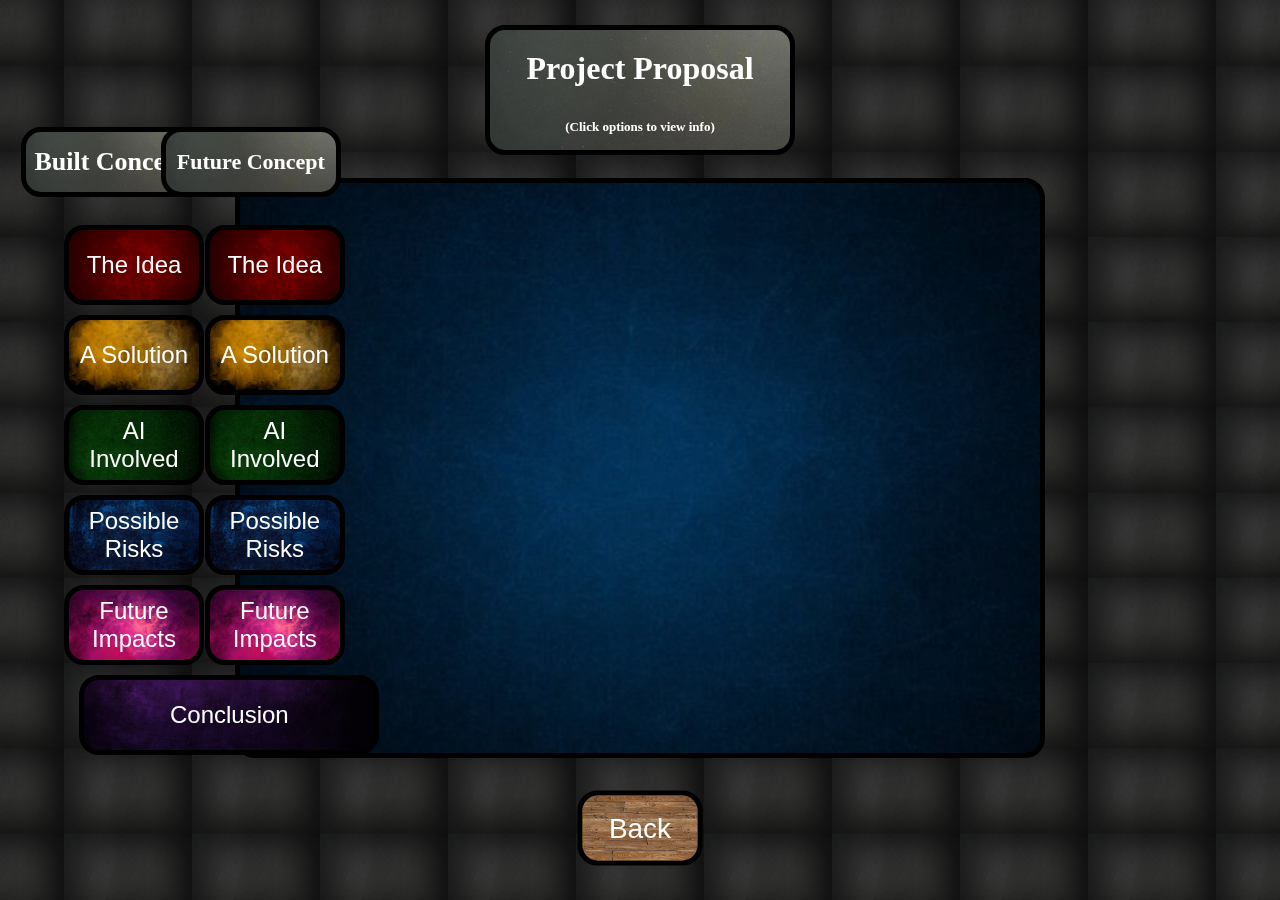
<file: pages/project.html>
<!DOCTYPE html>
<html lang="en">
<head>
    <meta charset="UTF-8">
    <meta name="viewport" content="width=device-width, initial-scale=1.0">
    <title>Intro</title>
    <link rel="stylesheet" href="../styles.css"> 
</head>
<body>
    <body>
        <div id="project-screen">
            <button id="back-button" onclick="back()">Back</button>
            <div id="project-title">
                <h1>Project Proposal</h1>
                <h2>(Click options to view info)</h2>
            </div>
            <div class="projmiddle" id="project-box"></div>
            <div id="concept1"><h1>Built Concept</h1></div>
            <div id="concept2"><h1>Future Concept</h1></div>
            <button class="leftbuttons" id="deploy-intro" onclick="show(1)">The Idea</button>
            <button class="leftbuttons" id="deploy-solution" onclick="show(2)">A Solution</button>
            <button class="leftbuttons" id="deploy-aimethods" onclick="show(3)">AI Involved</button>
            <button class="leftbuttons" id="deploy-risks" onclick="show(4)">Possible Risks</button>
            <button class="leftbuttons" id="deploy-future" onclick="show(5)">Future Impacts</button>
            <button id="conclusion" onclick="show(11)">Conclusion</button>
            <div class="projmiddle" id="info1">
                <h1>
                    One main takeaway that I gained from the lectures and tutorials, as well as 
                    the knowledge sharing component, is utilising AI as a tool and partner can be 
                    very beneficial. As such, I wanted my proposal to focus around using AI as a 
                    cooperator, almost acting as a teacher or co-worker within a design team. Since 
                    the intricacies and usefulness of AI had been demonstrated to me, the aim of 
                    this proposal is to present and answer the question: “Can an interactive 
                    application, or even a game, be created solely using prompts to AI with no 
                    prior knowledge?”
                </h1>
            </div>
            <div class="projmiddle" id="info2">
                <h1>
                    Before undertaking this course, I already had an idea that I wanted to create 
                    a video game or application, unfortunately, I didn’t know how to start or what 
                    tech stack was best for my situation. As a software engineer and developer, I’m 
                    quite familiar with the design process, from brainstorming to developing, testing, 
                    and finally deploying. This however only really relates to the backend of projects 
                    and products, where I’ll be mostly working on features and how they work, rather 
                    than how they look and interact with one another on the page. My overall idea slowly 
                    evolved into using this portfolio as a baseline and proof of concept, using ChatGPT 
                    3.5 to help me learn and develop an interactive website.  
                </h1>
            </div>
            <div class="projmiddle" id="info3">
                <h1>
                    Before this course, I hadn’t used any of the languages I’ve used to create this 
                    portfolio (html, css, javascript) or even an AI assistant like ChatGPT. As a proof 
                    of concept, I made sure that my prototype solution (this portfolio) was almost 
                    exclusively created by interacting with a generative AI such as ChatGPT 3.5 (rather 
                    than googling all my problems) as well as image generators like Stable Diffusion 
                    and NightCafe. It was a deliberate choice to make all the components from tools that 
                    are widely available and free to use, but it’s the case that you will receive better 
                    results from following this process with the paid varieties of these tools. 
                </h1>
            </div>
            <div class="projmiddle" id="info4">
                <h1>
                    Since ChatGPT is an algorithm trained under a supervised learning model and learning 
                    the association between words before predicting the outputs, guardrails had to be 
                    developed so that certain outputs were omitted. This limits the outputs of the program 
                    which could mean that certain ideas wouldn’t be possible to create. Another problem 
                    arises from the fact that a lot of the starting code and all images were generated by 
                    both ChatGPT and NightCafe, a bias would emerge from the general biases that both 
                    algorithms contain. Over time, similar or even identical concepts could be developed 
                    leading to concerns of copyright and AI ownership issues like the examples raised 
                    within the debates.  
                </h1>
            </div>
            <div class="projmiddle" id="info5">
                <h1>
                    Overall, this concept can demonstrate to anyone that they can create something beyond 
                    their understanding of something like coding or art. Use this as motivation! Although 
                    AI is limited in terms of large-scale projects, small-scale projects undertaken by 
                    individuals and small teams can greatly benefit from the added assistance. Even after 
                    learning the basics from your personal teaching buddy, there’s nothing stopping you 
                    and I from delving into more complex topics in terms of games like 3D modelling and 
                    physics engines. I think AI will over time, help a wider range of people to create 
                    ideas that may have only lived within their dreams otherwise.  
                </h1>
            </div>

            <button class="rightbuttons" id="concept-intro" onclick="show(6)">The Idea</button>
            <button class="rightbuttons" id="concept-solution" onclick="show(7)">A Solution</button>
            <button class="rightbuttons" id="concept-aimethods" onclick="show(8)">AI Involved</button>
            <button class="rightbuttons" id="concept-risks" onclick="show(9)">Possible Risks</button>
            <button class="rightbuttons" id="concept-future" onclick="show(10)">Future Impacts</button>
            <div class="projmiddle" id="info6">
                <h1>
                    As a secondary concept, with a developed game, I wanted to utilise AI to create an 
                    interactive chat feature within the game, where all responses were generated at the 
                    speaking time, based on the players friendship/previous interactions with both the 
                    characters and the world around them. I saw this idea utilised in one of our lectures, 
                    but I wanted the interactions to also include the playable character that someone 
                    playing the game would control (rather than just AI’s talking to one another within 
                    the game). 
                </h1>
            </div>
            <div class="projmiddle" id="info7">
                <h1>
                    On the interactive AI responses within a game, a proposed solution would be to feed a 
                    model a significant amount of communication and relationship data , either through a 
                    simulation or even some real-life interactions, to build up the framework that would 
                    allow the AI controlled characters to have their own “personalities” and interact with 
                    the player character/s differently each time. Unfortunately, a limitation of this system 
                    would be language, as it will be very difficult to train multiple models, one for each 
                    common language. Otherwise, I find this to be quite interesting and a new take on a 
                    wide variety of game genres.  
                </h1>
            </div>
            <div class="projmiddle" id="info8">
                <h1>
                    The machine learning algorithm used will be trained by a form of supervised learning to 
                    make sure that the AI is properly trained on conversations that are common within the 
                    English language already. A positive of using this form of algorithm would be the fact 
                    that there is a lot of human interaction to make sure that the algorithm is picking up 
                    stereotypical and socially correct behaviours. One huge negative would be the significant 
                    time sink that organising and labelling of conversations for the algorithm would take. 
                    Although, with careful observation, a self-fed algorithm could be developed over time 
                    that then starts making up its own conversations by itself (what we are looking for in 
                    terms of our game context).  
                </h1>
            </div>
            <div class="projmiddle" id="info9">
                <h1>
                    With any training model, bias is sure to emerge. Risks based on ethical considerations 
                    of logging data from humans will also infringe on people’s privacy as with millions and 
                    billions of data points, there is sure to be they might see their own relationships 
                    reflected by the model. One potential way to mitigate these risks would be to train the 
                    model on purely simulations. These simulations could be prompted initially and then left 
                    to develop over many iterations of learning, rather than being based on information that 
                    would have not all been ethically acquired. 
                </h1>
            </div>
            <div class="projmiddle" id="info10">
                <h1>
                    The secondary concept could mean that the development of personalised experiences within 
                    video games is significantly more accessible and easier. The processing power would be 
                    significant if the information and such was stored on a server, but I’m sure that once 
                    the functionality is there, storage space and computation won’t be that big of an issue 
                    if Moore’s law keeps as it has. Unfortunately, I don’t think that it will be super 
                    beneficial in the long run as there’s a possibility that many people will use AI to 
                    replace their social connections and it might detrimentally affect many lives (like 
                    the plot of Her).  
                </h1>
            </div>

            <div class="projmiddle" id="info11">
                <h1>
                    Concluding, both developing this project and brainstorming the secondary proposal 
                    was incredibly interesting. I think the combination of learning a new coding language 
                    and the design process a component that I’m not at all familiar with, made it so that 
                    the learning process had the satisfying ups and downs of learning something new. I can 
                    also say a lot of the ideas that led to this proposal/project developed from both 
                    research during the knowledge sharing and topics discussed each week within the tutorials.  
                </h1>
                <h1>
                    I think over the course of the term, the act of creating my project seemed easier as I was 
                    exposed to the usefulness of a large variety of free AI tools like NightCafe and ChatGPT 3.5.
                    Before this course I tried to stay away from chatbots and other tools since I mostly didn’t 
                    understand the innerworkings of the algorithms or trust the outputs. As much as I still am 
                    wary, the usefulness is something I have come to incorporate into some facets of my career, 
                    arguably saving time in the process.   
                </h1>
            </div>
            <button id="down-button" onclick="show(12)"></button>
            <div class="projmiddle" id="info12">
                <h1>
                    I used AI to generate almost all the images seen in my portfolio (minus the pictures within 
                    knowledge sharing) as well as the initial code that I adapted to create the formatting and 
                    inner working of the portfolio. Using image generation tools saved a significant amount of 
                    time trying to find or create images that I wanted to use for each page (although it took a 
                    lot of prompting!). As I also had no experience with any of the coding languages that I used 
                    in this portfolio, getting a head start into learning and using html, css and javascript from 
                    ChatGPT was quite useful. This meant I had more time to develop my ideas and have them visible 
                    for the final presentation. Without prompt engineering, something we learned within an early 
                    tutorial, I would have been stuck throwing bad prompts into each tool, ending up being a 
                    significant hinderance to the time taken to create the proposal. As such, I can confirm that 
                    prompt engineering is a valuable skill that I’m thankful to have learning as we move into a 
                    more AI focused atmosphere.  
                </h1>
                <h1>
                    One thing I wish I did better over the duration of this course would be pushing for feedback 
                    each week, making sure that I understood everything that was taking place within the course
                    and able to incorporate each section into making my life more efficient. Overall, it is evident 
                    that AI is an incredibly valuable tool that is possible to be utilised by absolutely anyone. The 
                    learning curve is quite simple and with the correct guidance, can benefit everyone in some way. 
                    Thank you to Alba and Sam especially, as well as Hayden and Guests for the interactive and 
                    informative course! 
                </h1>
            </div>
        </div>
    <script src="../scripts/project.js"></script>
</body>
</html>
</file>
<file: styles.css>
/* WHOLE PORTFOLIO */

body {
    background-color: black;
    background-size: cover;
}















/* TITLE SCREEN */

#title-screen {
    position: fixed;
    top: 0;
    left: 0;
    width: 100%;
    height: 100%;
    background-image: url('assets/back.png');
    background-size: 100%;
    background-repeat: no-repeat;
    background-position: center;
}

#title-screen.fade-out {
    animation: fade-out 1.5s;
}

#title-screen.fade-in {
    animation: fade-in 1.5s;
}

#start-button {
    position: fixed;
    top: 75%;
    left: 50%;
    transform: translate(-50%, -50%);

    width: 150px;
    height: 100px;

    font-size: 36px;
    color: #fff;

    background-color: rgb(255, 168, 37);
    background-image: url('assets/wood3.png');
    background-size: 90%;
    border: 10px solid #b86b13;
    border-radius: 20px;
}

#start-button:hover {
    width: 160px;
    height: 110px;
    font-size: 40px;
}

#overlay-box {
    position: fixed;
    top: 40%;
    left: 50%;
    transform: translate(-50%, -50%);
    width: 800px;
    height: 400px;
    background-color: rgb(255, 168, 37);
    background-image: url('assets/wood.png');
    background-size: cover;
    background-position: center;
    background-repeat: no-repeat;
    display: flex;
    text-align: center;
    flex-direction: column;
    align-items: center;
    border: 10px solid #b86b13;
    border-radius: 20px;
}

#overlay-box h1 {
    font-size: 64px;
    color: #fff;
    margin-top: 100px;
}

#overlay-box h2 {
    font-size: 24px;
    color: #fff;
}






















/* MAP SCREEN */

#main-screen {
    position: fixed;
    top: 0;
    left: 0;
    width: 100%;
    height: 100%;
    overflow: hidden;
    display: block;
    background-image: url('assets/map.png');
    background-size: 85%;
    background-repeat: no-repeat;
    background-position: center;
}

#main-screen.fade-in {
    animation: fade-in 1.5s;
}

#main-screen.fade-out {
    animation: fade-out 1.5s;
}

#map-title {
    position: fixed;
    top: 15%;
    left: 50%;
    transform: translate(-50%, -50%);
    width: 400px;
    height: 120px;
    background-image: url('assets/introback2.png');
    background-size: cover;
    background-position: center;
    border: 5px solid black;
    border-radius: 20px;
    display: flex;
    flex-direction: column;
    align-items: center;
}

#map-title h1 {
    font-size: 32px;
    color: #fff;
    margin-top: 10px;
}

#map-title h2 {
    font-size: 16px;
    color: #fff;
}


#back-button {
    position: fixed;
    top: 92%;
    left: 50%;
    transform: translate(-50%, -50%);

    width: 125px;
    height: 75px;

    font-size: 28px;
    color: #fff;

    background-color: rgb(255, 168, 37);
    background-image: url('assets/wood3.png');
    background-size: 80%;
    border: 5px solid black;
    border-radius: 20px;
}

#back-button:hover {
    width: 135px;
    height: 85px;
    font-size: 32px;
}

#intro-button {
    position: fixed;
    top: 52%;
    left: 15%;
    transform: translate(-50%, -50%);
    width: 50px;
    height: 30px;
    border-radius: 0;
    border-top-left-radius: 60% 100%;
    border-top-right-radius: 60% 100%;
    border:3px solid black;
    background-color: #fffb00;
}

#intro-box.display {
    position: fixed;
    top: 45%;
    left: 79.5%;
    transform: translate(-50%, -50%);
    display: none;
    text-align: center;
    flex-direction: column;
    align-items: center;
    width: 460px;
    height: 450px;
    background-image: url('assets/flowers.png');
    background-size: cover;
    border-radius: 20px;
    border: 3px solid black;
} 

#intro-box h1 {
    font-size: 64px;
    color: white;
    text-shadow: 
        -1px -1px 0 #000,  
         1px -1px 0 #000,
        -1px  1px 0 #000,
         1px  1px 0 #000;
}

#intro-box h2 {
    font-size: 24px;
    color: white;
    text-shadow: 
        -1px -1px 0 #000,  
         1px -1px 0 #000,
        -1px  1px 0 #000,
         1px  1px 0 #000;
}

#intro-box h3 {
    font-size: 16px;
    color: white;
    text-shadow: 
        -1px -1px 0 #000,  
         1px -1px 0 #000,
        -1px  1px 0 #000,
         1px  1px 0 #000;
}

#intro-button:hover {
    width: 55px;
    height: 35px;
}

#intro-button.hoverable:hover + #intro-box.display {
    display: flex;
}

#knowledge-button {
    position: fixed;
    top: 52%;
    left: 30%;
    transform: translate(-50%, -50%);
    width: 50px;
    height: 30px;
    border-radius: 0;
    border-top-left-radius: 60% 100%;
    border-top-right-radius: 60% 100%;
    border:3px solid black;
    background-color: #fffb00;
}

#knowledge-box.display {
    position: fixed;
    top: 45%;
    left: 79.5%;
    transform: translate(-50%, -50%);
    display: none;
    text-align: center;
    flex-direction: column;
    align-items: center;
    width: 460px;
    height: 450px;
    background-image: url('assets/flowers2.jpg');
    background-size: cover;
    border-radius: 20px;
    border: 3px solid black;
}

#knowledge-box h1 {
    font-size: 64px;
    color: white;
    text-shadow: 
        -1px -1px 0 #000,  
         1px -1px 0 #000,
        -1px  1px 0 #000,
         1px  1px 0 #000;
}

#knowledge-box h2 {
    font-size: 24px;
    color: white;
    text-shadow: 
        -1px -1px 0 #000,  
         1px -1px 0 #000,
        -1px  1px 0 #000,
         1px  1px 0 #000;
}

#knowledge-box h3 {
    font-size: 16px;
    color: white;
    text-shadow: 
        -1px -1px 0 #000,  
         1px -1px 0 #000,
        -1px  1px 0 #000,
         1px  1px 0 #000;
}

#knowledge-button:hover {
    width: 55px;
    height: 35px;
}

#knowledge-button.hoverable:hover + #knowledge-box.display {
    display: flex;
}

#debate-button {
    position: fixed;
    top: 52%;
    left: 45%;
    transform: translate(-50%, -50%);
    width: 50px;
    height: 30px;
    border-radius: 0;
    border-top-left-radius: 60% 100%;
    border-top-right-radius: 60% 100%;
    border:3px solid black;
    background-color: #fffb00;
}

#debate-box.display {
    position: fixed;
    top: 45%;
    left: 79.5%;
    transform: translate(-50%, -50%);
    display: none;
    text-align: center;
    flex-direction: column;
    align-items: center;
    width: 460px;
    height: 450px;
    background-image: url('assets/flowers3.jpg');
    background-size: cover;
    border-radius: 20px;
    border: 3px solid black;
} 

#debate-box h1 {
    font-size: 64px;
    color: white;
    text-shadow: 
        -1px -1px 0 #000,  
         1px -1px 0 #000,
        -1px  1px 0 #000,
         1px  1px 0 #000;
}

#debate-box h2 {
    font-size: 24px;
    color: white;
    text-shadow: 
        -1px -1px 0 #000,  
         1px -1px 0 #000,
        -1px  1px 0 #000,
         1px  1px 0 #000;
}

#debate-box h3 {
    font-size: 16px;
    color: white;
    text-shadow: 
        -1px -1px 0 #000,  
         1px -1px 0 #000,
        -1px  1px 0 #000,
         1px  1px 0 #000;
}

#debate-button:hover {
    width: 55px;
    height: 35px;
}

#debate-button.hoverable:hover + #debate-box.display {
    display: flex;
}

#project-button {
    position: fixed;
    top: 52%;
    left: 60%;
    transform: translate(-50%, -50%);
    width: 50px;
    height: 30px;
    border-radius: 0;
    border-top-left-radius: 60% 100%;
    border-top-right-radius: 60% 100%;
    border:3px solid black;
    background-color: #fffb00;
}

#project-box.display {
    position: fixed;
    top: 45%;
    left: 79.5%;
    transform: translate(-50%, -50%);
    display: none;
    text-align: center;
    flex-direction: column;
    align-items: center;
    width: 460px;
    height: 450px;
    background-image: url('assets/flowers4.jpg');
    background-size: cover;
    border-radius: 20px;
    border: 3px solid black;
} 

#project-box h1 {
    font-size: 64px;
    color: white;
    text-shadow: 
        -1px -1px 0 #000,  
         1px -1px 0 #000,
        -1px  1px 0 #000,
         1px  1px 0 #000;
}

#project-box h2 {
    font-size: 24px;
    color: white;
    text-shadow: 
        -1px -1px 0 #000,  
         1px -1px 0 #000,
        -1px  1px 0 #000,
         1px  1px 0 #000;
}

#project-box h3 {
    font-size: 16px;
    color: white;
    text-shadow: 
        -1px -1px 0 #000,  
         1px -1px 0 #000,
        -1px  1px 0 #000,
         1px  1px 0 #000;
}

#project-button:hover {
    width: 55px;
    height: 35px;
}

#project-button.hoverable:hover + #project-box.display {
    display: flex;
}

















/* INTRO SCREEN */

#intro-screen {
    position: fixed;
    top: 0;
    left: 0;
    width: 100%;
    height: 100%;
    background-image: url('assets/introback3.jpg');
    background-size: 10%;
    background-position: center;
}

#intro-screen.fade-in {
    animation: fade-in 1.5s;
}

#intro-screen.fade-out {
    animation: fade-out 1.5s;
}

#intro-title {
    position: fixed;
    top: 15%;
    left: 50%;
    transform: translate(-50%, -50%);
    width: 300px;
    height: 120px;
    background-image: url('assets/introback2.png');
    background-size: cover;
    background-position: center;
    border: 5px solid black;
    border-radius: 20px;
    display: flex;
    flex-direction: column;
    align-items: center;
}

#intro-title h1 {
    font-size: 32px;
    color: #fff;
    margin-top: 20px;
}

#intro-title h2 {
    font-size: 16px;
    color: #fff;
}

#intro-para1 {
    position: absolute;
    top: 55%;
    left: 10%;
    transform: translate(-50%, -50%);
    width: 360px;
    height: 440px;
    background-image: url('assets/introback2.png');
    background-size: cover;
    background-position: center;
    border: 5px solid black;
    border-radius: 20px;
    opacity: 0.3;
}

#intro-para1 h1 {
    font-size: 20px;
    color: #fff;
    margin-top: 10px;
    margin-left: 10px;
}

#intro-para1:hover {
    opacity: 1;
}

#intro-para2 {
    position: fixed;
    top: 55%;
    left: 30%;
    transform: translate(-50%, -50%);
    width: 360px;
    height: 395px;
    background-image: url('assets/introback2.png');
    background-size: cover;
    background-position: center;
    border: 5px solid black;
    border-radius: 20px;
    opacity: 0.3;
}

#intro-para2 h1 {
    font-size: 20px;
    color: #fff;
    margin-top: 10px;
    margin-left: 10px;
}

#intro-para2:hover {
    opacity: 1;
}

#intro-para3 {
    position: fixed;
    top: 55%;
    left: 50%;
    transform: translate(-50%, -50%);
    width: 360px;
    height: 390px;
    background-image: url('assets/introback2.png');
    background-size: cover;
    background-position: center;
    border: 5px solid black;
    border-radius: 20px;
    opacity: 0.3;
}

#intro-para3 h1 {
    font-size: 20px;
    color: #fff;
    margin-top: 10px;
    margin-left: 10px;
}

#intro-para3:hover {
    opacity: 1;
}

#intro-para4 {
    position: fixed;
    top: 55%;
    left: 70%;
    transform: translate(-50%, -50%);
    width: 360px;
    height: 280px;
    background-image: url('assets/introback2.png');
    background-size: cover;
    background-position: center;
    border: 5px solid black;
    border-radius: 20px;
    opacity: 0.3;
}

#intro-para4 h1 {
    font-size: 20px;
    color: #fff;
    margin-top: 10px;
    margin-left: 10px;
}

#intro-para4:hover {
    opacity: 1;
}

#intro-para5 {
    position: fixed;
    top: 55%;
    left: 90%;
    transform: translate(-50%, -50%);
    width: 360px;
    height: 240px;
    background-image: url('assets/introback2.png');
    background-size: cover;
    background-position: center;
    border: 5px solid black;
    border-radius: 20px;
    opacity: 0.3;
}

#intro-para5 h1 {
    font-size: 20px;
    color: #fff;
    margin-top: 20px;
    margin-left: 10px;
}

#intro-para5:hover {
    opacity: 1;
}















/* KNOWLEDGE SCREEN */


#knowledge-screen {
    position: fixed;
    top: 0;
    left: 0;
    width: 100%;
    height: 100%;
    background-image: url('assets/introback3.jpg');
    background-size: 10%;
    background-position: center;
}

#knowledge-screen.fade-in {
    animation: fade-in 1.5s;
}

#knowledge-screen.fade-out {
    animation: fade-out 1.5s;
}

#knowledge-title {
    position: fixed;
    top: 9%;
    left: 50%;
    transform: translate(-50%, -50%);
    width: 500px;
    height: 130px;
    background-image: url('assets/introback2.png');
    background-size: cover;
    background-position: center;
    border: 5px solid black;
    border-radius: 20px;
    display: flex;
    align-items: center;
    flex-direction: column;
    justify-content: center;
}

#knowledge-title h1 {
    margin-top: 4px;
    margin-bottom: 8px;
    font-size: 48px;
    color: #fff;
}

#knowledge-title h2 {
    font-size: 20px;
    color: #fff;
}

#slideshows {
    position: fixed;
    top: 24%;
    left: 10%;
    transform: translate(-50%, -50%);
    width: 220px;
    height: 60px;
    background-image: url('assets/introback2.png');
    background-size: cover;
    background-position: center;
    border: 5px solid black;
    border-radius: 20px;
    display: flex;
    align-items: center;
    flex-direction: column;
    justify-content: center;
}

#slideshows h1 {
    font-size: 40px;
    color: #fff;
}

.start {
    position: fixed;
    width: 120px;
    height: 80px;
    background-image: url('assets/introback.png');
    background-size: cover;
    background-position: center;
    background-repeat: no-repeat;
    display: flex;
    justify-content: center;
    align-items: center;
    border: 5px solid black;
    border-radius: 20px;
    font-size: 24px;
    color: #fff;
}

.start:hover {
    width: 130px;
    height: 85px;
    font-size: 26;
}

.middle {
    position: fixed;
    top: 52%;
    left: 50%;
    transform: translate(-50%, -50%);
    width: 920px;
    height: 470px;
    padding: 40px;
    background-image: url('assets/debateback.jpg');
    background-size: cover;
    background-position: center;
    background-repeat: no-repeat;
    display: none;
    text-align: center;
    flex-direction: column;
    align-items: center;
    border: 5px solid black;
    border-radius: 20px;
}

.middle h1 {
    margin-top: 100px;
    font-size: 64px;
    color: white;
    text-shadow: 
        -1px -1px 0 #000,  
         1px -1px 0 #000,
        -1px  1px 0 #000,
         1px  1px 0 #000;
}

.middle h2 {
    font-size: 32px;
    color: white;
    text-shadow: 
        -1px -1px 0 #000,  
         1px -1px 0 #000,
        -1px  1px 0 #000,
         1px  1px 0 #000;
}

.middle h3 {
    font-size: 20px;
    color: white;
    text-shadow: 
        -1px -1px 0 #000,  
         1px -1px 0 #000,
        -1px  1px 0 #000,
         1px  1px 0 #000;
}

.feedback {
    position: fixed;
    top: 52%;
    left: 90%;
    transform: translate(-50%, -50%);
    width: 260px;
    height: 560px;
    background-image: url('assets/debateback.jpg');
    background-size: cover;
    background-position: center;
    background-repeat: no-repeat;
    text-align: center;
    flex-direction: column;
    align-items: center;
    border: 5px solid black;
    border-radius: 20px;
    display: none;
    padding: 20px;
    font-size: 20px;
    color: #fff;
}

.goright {
    width: 0; 
    height: 0; 
    border-top: 70px solid transparent;
    border-bottom: 70px solid transparent;
    background-color: transparent;
    border-left: 60px solid lightblue;
    border-right: transparent;
    position: fixed;
    top: 45%;
    left: 77.3%;
    display: none;
}

.goright:hover {
    border-top: 72px solid transparent;
    border-bottom: 72px solid transparent;
    border-left: 65px solid lightblue;
    top: 44%;
}

.goleft {
    width: 0; 
    height: 0; 
    border-top: 70px solid transparent;
    border-bottom: 70px solid transparent;
    background-color: transparent;
    border-left: transparent;
    border-right: 60px solid lightblue;
    position: fixed;
    top: 45%;
    left: 19%;
    display: none;
}

.goleft:hover {
    border-top: 72px solid transparent;
    border-bottom: 72px solid transparent;
    border-right: 65px solid lightblue;
    top: 44%;
}

#knowledge-box {
    display: flex;
}

/* First set of slides */

#slides1-start {
    top: 30%;
    left: 3%;
}

#slides11-info {
    background-image: url('assets/slides/1.1.png');
}

#slides12-info {
    background-image: url('assets/slides/1.2.png');
}

#slides13-info {
    background-image: url('assets/slides/1.3.png');
}

#slides14-info {
    background-image: url('assets/slides/1.4.png');
}

#slides15-info {
    background-image: url('assets/slides/1.5.png');
}

#slides16-info {
    background-image: url('assets/slides/1.6.png');
}

#slides17-info {
    background-image: url('assets/slides/1.7.png');
}

#slides18-info {
    background-image: url('assets/slides/1.8.png');
}

/* Second set of slides */

#slides2-start {
    top: 40%;
    left: 3%;
}

#slides21-info {
    background-image: url('assets/slides/2.1.png');
}

#slides22-info {
    background-image: url('assets/slides/2.2.png');
}

#slides23-info {
    background-image: url('assets/slides/2.3.png');
}

#slides24-info {
    background-image: url('assets/slides/2.4.png');
}

#slides25-info {
    background-image: url('assets/slides/2.5.png');
}

#slides26-info {
    background-image: url('assets/slides/2.6.png');
}

/* 3rd set of slides */

#slides3-start {
    top: 50%;
    left: 3%;
}

#slides31-info {
    background-image: url('assets/slides/3.1.png');
}

#slides32-info {
    background-image: url('assets/slides/3.2.png');
}

#slides33-info {
    background-image: url('assets/slides/3.3.png');
}

#slides34-info {
    background-image: url('assets/slides/3.4.png');
}

#slides35-info {
    background-image: url('assets/slides/3.5.png');
}

#slides36-info {
    background-image: url('assets/slides/3.6.png');
}

#slides37-info {
    background-image: url('assets/slides/3.7.png');
}

#slides38-info {
    background-image: url('assets/slides/3.8.png');
}

/* 4th set of slides */

#slides4-start {
    top: 60%;
    left: 3%;
}

#slides41-info {
    background-image: url('assets/slides/4.1.png');
}

#slides42-info {
    background-image: url('assets/slides/4.2.png');
}

#slides43-info {
    background-image: url('assets/slides/4.3.png');
}

#slides44-info {
    background-image: url('assets/slides/4.4.png');
}

#slides45-info {
    background-image: url('assets/slides/4.5.png');
}

#slides46-info {
    background-image: url('assets/slides/4.6.png');
}

#slides47-info {
    background-image: url('assets/slides/4.7.png');
}

#slides48-info {
    background-image: url('assets/slides/4.8.png');
}


/* 4th set redone */

#slides8-start {
    top: 60%;
    left: 11%;
}

#slides81-info {
    background-image: url('assets/slides/8.1.png');
}

#slides82-info {
    background-image: url('assets/slides/8.2.png');
}

#slides83-info {
    background-image: url('assets/slides/8.3.png');
}

#slides84-info {
    background-image: url('assets/slides/8.4.png');
}

#slides85-info {
    background-image: url('assets/slides/8.5.png');
}

#slides86-info {
    background-image: url('assets/slides/8.6.png');
}

#slides87-info {
    background-image: url('assets/slides/8.7.png');
}

#slides88-info {
    background-image: url('assets/slides/8.8.png');
}

#slides89-info {
    background-image: url('assets/slides/8.9.png');
}










/* DEBATE SCREEN */

#debate-screen {
    position: fixed;
    top: 0;
    left: 0;
    width: 100%;
    height: 100%;
    background-image: url('assets/introback3.jpg');
    background-size: 10%;
    background-position: center;
}

#debate-screen.fade-in {
    animation: fade-in 1.5s;
}

#debate-screen.fade-out {
    animation: fade-out 1.5s;
}

#debate-title {
    position: fixed;
    top: 10%;
    left: 50%;
    transform: translate(-50%, -50%);
    width: 300px;
    height: 120px;
    background-image: url('assets/introback2.png');
    background-size: cover;
    background-position: center;
    border: 5px solid black;
    border-radius: 20px;
    display: flex;
    flex-direction: column;
    align-items: center;
}

#debate-title h1 {
    font-size: 32px;
    color: #fff;
    margin-top: 20px;
}

#debate-title h2 {
    font-size: 13px;
    color: #fff;
}

#debate-heading1 {
    position: fixed;
    top: 25%;
    left: 17%;
    transform: translate(-50%, -50%);
    width: 200px;
    height: 60px;
    background-image: url('assets/introback2.png');
    background-size: cover;
    background-position: center;
    background-repeat: no-repeat;
    display: flex;
    text-align: center;
    flex-direction: column;

    border: 5px solid black;
    border-radius: 20px;
}

#debate-heading1 h1 {
    font-size: 32px;
    color: #fff;
    margin-top: 10px;
}

#debate1-heading1 {
    position: fixed;
    top: 38%;
    left: 11%;
    transform: translate(-50%, -50%);
    width: 150px;
    height: 50px;
    background-image: url('assets/introback.png');
    background-size: cover;
    background-position: center;
    background-repeat: no-repeat;
    display: flex;
    justify-content: center;
    align-items: center;
    border: 5px solid black;
    border-radius: 20px;
    font-size: 12px;
    color: #fff;
}

#debate1-info1.display {
    position: fixed;
    top: 52%;
    left: 50%;
    transform: translate(-50%, -50%);
    width: 560px;
    height: 410px;
    padding: 20px;
    font-size: 12px;
    color:#fff;
    background-image: url('assets/debateback.jpg');
    background-size: cover;
    background-position: center;
    background-repeat: no-repeat;
    display: none;
    text-align: center;
    align-items: center;
    border: 5px solid black;
    border-radius: 20px;
}

#debate1-heading1:hover {
    width: 160px;
    height: 55px;
    font-size: 13px;
}

#debate1-heading1:hover + #debate1-info1.display {
    display: block;
}

#debate1-heading2 {
    position: fixed;
    top: 48%;
    left: 11%;
    transform: translate(-50%, -50%);
    width: 170px;
    height: 70px;
    background-image: url('assets/introback.png');
    background-size: cover;
    background-position: center;
    background-repeat: no-repeat;
    display: flex;
    flex-direction: column;
    align-items: center;
    text-align: center;
    border: 5px solid black;
    border-radius: 20px;
    font-size: 10px;
    color: #fff;
}

#debate1-info2.display {
    position: fixed;
    top: 52%;
    left: 50%;
    transform: translate(-50%, -50%);
    width: 560px;
    height: 410px;
    padding: 20px;
    font-size: 11px;
    color:#fff;
    background-image: url('assets/debateback.jpg');
    background-size: cover;
    background-position: center;
    background-repeat: no-repeat;
    display: none;
    text-align: center;
    flex-direction: column;
    align-items: center;
    border: 5px solid black;
    border-radius: 20px;
}

#debate1-heading2:hover {
    width: 180px;
    height: 80px;
    font-size: 11px;
}

#debate1-heading2:hover + #debate1-info2.display {
    display: flex;
}

#debate1-heading3 {
    position: fixed;
    top: 38%;
    left: 23%;
    transform: translate(-50%, -50%);
    width: 150px;
    height: 50px;
    background-image: url('assets/introback.png');
    background-size: cover;
    background-position: center;
    background-repeat: no-repeat;
    display: flex;
    justify-content: center;
    align-items: center;
    border: 5px solid black;
    border-radius: 20px;
    font-size: 12px;
    color: #fff;
}

#debate1-info3.display {
    position: fixed;
    top: 52%;
    left: 50%;
    transform: translate(-50%, -50%);
    width: 560px;
    height: 410px;
    padding: 20px;
    font-size: 12px;
    color:#fff;
    background-image: url('assets/debateback.jpg');
    background-size: cover;
    background-position: center;
    background-repeat: no-repeat;
    display: none;
    text-align: center;
    flex-direction: column;
    align-items: center;
    border: 5px solid black;
    border-radius: 20px;
}

#debate1-heading3:hover {
    width: 160px;
    height: 55px;
    font-size: 13px;
}

#debate1-heading3:hover + #debate1-info3.display {
    display: flex;
}

#debate1-heading4 {
    position: fixed;
    top: 48%;
    left: 23%;
    transform: translate(-50%, -50%);
    width: 170px;
    height: 70px;
    background-image: url('assets/introback.png');
    background-size: cover;
    background-position: center;
    background-repeat: no-repeat;
    display: flex;
    flex-direction: column;
    align-items: center;
    text-align: center;
    border: 5px solid black;
    border-radius: 20px;
    font-size: 10px;
    color: #fff;
}

#debate1-info4.display {
    position: fixed;
    top: 52%;
    left: 50%;
    transform: translate(-50%, -50%);
    width: 560px;
    height: 410px;
    padding: 20px;
    font-size: 11px;
    color:#fff;
    background-image: url('assets/debateback.jpg');
    background-size: cover;
    background-position: center;
    background-repeat: no-repeat;
    display: none;
    text-align: center;
    flex-direction: column;
    align-items: center;
    border: 5px solid black;
    border-radius: 20px;
}

#debate1-heading4:hover {
    width: 180px;
    height: 80px;
    font-size: 11px;
}

#debate1-heading4:hover + #debate1-info4.display {
    display: flex;
}

#debate1-heading5 {
    position: fixed;
    top: 60%;
    left: 17%;
    transform: translate(-50%, -50%);
    width: 300px;
    height: 60px;
    background-image: url('assets/introback.png');
    background-size: cover;
    background-position: center;
    background-repeat: no-repeat;
    display: flex;
    align-items: center;
    justify-content: center;
    border: 5px solid black;
    border-radius: 20px;
    font-size: 17px;
    color:#fff;
}

#debate1-info5.display {
    position: fixed;
    top: 52%;
    left: 50%;
    transform: translate(-50%, -50%);
    width: 560px;
    height: 410px;
    padding: 20px;
    font-size: 14px;
    color:#fff;
    background-image: url('assets/debateback.jpg');
    background-size: cover;
    background-position: center;
    background-repeat: no-repeat;
    display: none;
    text-align: center;
    flex-direction: column;
    align-items: center;
    border: 5px solid black;
    border-radius: 20px;
}

#debate1-heading5:hover {
    width: 320px;
    height: 70px;
    font-size: 19px;
}

#debate1-heading5:hover + #debate1-info5.display {
    display: flex;
}

#debate1-heading6 {
    position: fixed;
    top: 72%;
    left: 17%;
    transform: translate(-50%, -50%);
    width: 300px;
    height: 60px;
    background-image: url('assets/introback.png');
    background-size: cover;
    background-position: center;
    background-repeat: no-repeat;
    display: flex;
    align-items: center;
    justify-content: center;
    border: 5px solid black;
    border-radius: 20px;
    font-size: 17px;
    color:#fff;
}

#debate1-info6.display {
    position: fixed;
    top: 52%;
    left: 50%;
    transform: translate(-50%, -50%);
    width: 560px;
    height: 410px;
    padding: 20px;
    font-size: 14px;
    color:#fff;
    background-image: url('assets/debateback.jpg');
    background-size: cover;
    background-position: center;
    background-repeat: no-repeat;
    display: none;
    text-align: center;
    flex-direction: column;
    align-items: center;
    border: 5px solid black;
    border-radius: 20px;
}

#debate1-heading6:hover {
    width: 320px;
    height: 70px;
    font-size: 19px;
}

#debate1-heading6:hover + #debate1-info6.display {
    display: flex;
}

#debate-heading2 {
    position: fixed;
    top: 25%;
    left: 83%;
    transform: translate(-50%, -50%);
    width: 200px;
    height: 60px;
    background-image: url('assets/introback2.png');
    background-size: cover;
    background-position: center;
    background-repeat: no-repeat;
    display: flex;
    flex-direction: column;
    align-items: center;
    border: 5px solid black;
    border-radius: 20px;
}

#debate-heading2 h1 {
    font-size: 32px;
    color: #fff;
    margin-top: 10px;
}

#debate2-heading1 {
    position: fixed;
    top: 38%;
    left: 77%;
    transform: translate(-50%, -50%);
    width: 150px;
    height: 50px;
    background-image: url('assets/introback.png');
    background-size: cover;
    background-position: center;
    background-repeat: no-repeat;
    display: flex;
    justify-content: center;
    align-items: center;
    border: 5px solid black;
    border-radius: 20px;
    font-size: 12px;
    color: #fff;
}

#debate2-info1.display {
    position: fixed;
    top: 52%;
    left: 50%;
    transform: translate(-50%, -50%);
    width: 560px;
    height: 410px;
    padding: 20px;
    font-size: 11px;
    color:#fff;
    background-image: url('assets/debateback.jpg');
    background-size: cover;
    background-position: center;
    background-repeat: no-repeat;
    display: none;
    text-align: center;
    align-items: center;
    border: 5px solid black;
    border-radius: 20px;
}

#debate2-heading1:hover {
    width: 160px;
    height: 55px;
    font-size: 13px;
}

#debate2-heading1:hover + #debate2-info1.display {
    display: block;
}

#debate2-heading2 {
    position: fixed;
    top: 48%;
    left: 77%;
    transform: translate(-50%, -50%);
    width: 170px;
    height: 70px;
    background-image: url('assets/introback.png');
    background-size: cover;
    background-position: center;
    background-repeat: no-repeat;
    display: flex;
    flex-direction: column;
    align-items: center;
    text-align: center;
    border: 5px solid black;
    border-radius: 20px;
    font-size: 10px;
    color: #fff;
}

#debate2-info2.display {
    position: fixed;
    top: 52%;
    left: 50%;
    transform: translate(-50%, -50%);
    width: 560px;
    height: 410px;
    padding: 20px;
    font-size: 10px;
    color:#fff;
    background-image: url('assets/debateback.jpg');
    background-size: cover;
    background-position: center;
    background-repeat: no-repeat;
    display: none;
    text-align: center;
    align-items: center;
    border: 5px solid black;
    border-radius: 20px;
}

#debate2-heading2:hover {
    width: 180px;
    height: 80px;
    font-size: 11px;
}

#debate2-heading2:hover + #debate2-info2.display {
    display: block;
}

#debate2-heading3 {
    position: fixed;
    top: 38%;
    left: 89%;
    transform: translate(-50%, -50%);
    width: 150px;
    height: 50px;
    background-image: url('assets/introback.png');
    background-size: cover;
    background-position: center;
    background-repeat: no-repeat;
    display: flex;
    justify-content: center;
    align-items: center;
    border: 5px solid black;
    border-radius: 20px;
    font-size: 12px;
    color: #fff;
}

#debate2-info3.display {
    position: fixed;
    top: 52%;
    left: 50%;
    transform: translate(-50%, -50%);
    width: 560px;
    height: 410px;
    padding: 20px;
    font-size: 11px;
    color:#fff;
    background-image: url('assets/debateback.jpg');
    background-size: cover;
    background-position: center;
    background-repeat: no-repeat;
    display: none;
    text-align: center;
    align-items: center;
    border: 5px solid black;
    border-radius: 20px;
}

#debate2-heading3:hover {
    width: 160px;
    height: 55px;
    font-size: 13px;
}

#debate2-heading3:hover + #debate2-info3.display {
    display: block;
}

#debate2-heading4 {
    position: fixed;
    top: 48%;
    left: 89%;
    transform: translate(-50%, -50%);
    width: 170px;
    height: 70px;
    background-image: url('assets/introback.png');
    background-size: cover;
    background-position: center;
    background-repeat: no-repeat;
    display: flex;
    flex-direction: column;
    align-items: center;
    text-align: center;
    border: 5px solid black;
    border-radius: 20px;
    font-size: 10px;
    color: #fff;
}

#debate2-info4.display {
    position: fixed;
    top: 52%;
    left: 50%;
    transform: translate(-50%, -50%);
    width: 560px;
    height: 410px;
    padding: 20px;
    font-size: 11px;
    color:#fff;
    background-image: url('assets/debateback.jpg');
    background-size: cover;
    background-position: center;
    background-repeat: no-repeat;
    display: none;
    text-align: center;
    align-items: center;
    border: 5px solid black;
    border-radius: 20px;
}

#debate2-heading4:hover {
    width: 180px;
    height: 80px;
    font-size: 11px;
}

#debate2-heading4:hover + #debate2-info4.display {
    display: block;
}


#debate2-heading5 {
    position: fixed;
    top: 60%;
    left: 83%;
    transform: translate(-50%, -50%);
    width: 300px;
    height: 60px;
    background-image: url('assets/introback.png');
    background-size: cover;
    background-position: center;
    background-repeat: no-repeat;
    display: flex;
    align-items: center;
    justify-content: center;
    border: 5px solid black;
    border-radius: 20px;
    font-size: 17px;
    color:#fff;
}

#debate2-info5.display {
    position: fixed;
    top: 52%;
    left: 50%;
    transform: translate(-50%, -50%);
    width: 560px;
    height: 410px;
    padding: 20px;
    font-size: 14px;
    color:#fff;
    background-image: url('assets/debateback.jpg');
    background-size: cover;
    background-position: center;
    background-repeat: no-repeat;
    display: none;
    text-align: center;
    align-items: center;
    border: 5px solid black;
    border-radius: 20px;
}

#debate2-heading5:hover {
    width: 320px;
    height: 70px;
    font-size: 19px;
}

#debate2-heading5:hover + #debate2-info5.display {
    display: block;
}

#debate2-heading6 {
    position: fixed;
    top: 72%;
    left: 83%;
    transform: translate(-50%, -50%);
    width: 300px;
    height: 60px;
    background-image: url('assets/introback.png');
    background-size: cover;
    background-position: center;
    background-repeat: no-repeat;
    display: flex;
    align-items: center;
    justify-content: center;
    border: 5px solid black;
    border-radius: 20px;
    font-size: 17px;
    color:#fff;
}

#debate2-info6.display {
    position: fixed;
    top: 52%;
    left: 50%;
    transform: translate(-50%, -50%);
    width: 560px;
    height: 410px;
    padding: 20px;
    font-size: 14px;
    color:#fff;
    background-image: url('assets/debateback.jpg');
    background-size: cover;
    background-position: center;
    background-repeat: no-repeat;
    display: none;
    text-align: center;
    flex-direction: column;
    align-items: center;
    border: 5px solid black;
    border-radius: 20px;
}

#debate2-heading6:hover {
    width: 320px;
    height: 70px;
    font-size: 19px;
}

#debate2-heading6:hover + #debate2-info6.display {
    display: block;
}

#debate-box {
    position: fixed;
    top: 52%;
    left: 50%;
    transform: translate(-50%, -50%);
    width: 600px;
    height: 450px;
    background-image: url('assets/debateback.jpg');
    background-size: cover;
    background-position: center;
    background-repeat: no-repeat;
    display: flex;
    text-align: center;
    flex-direction: column;
    align-items: center;
    border: 5px solid black;
    border-radius: 20px;
}


















/* PROJECT SCREEN */


#project-screen {
    position: fixed;
    top: 0;
    left: 0;
    width: 100%;
    height: 100%;
    background-image: url('assets/introback3.jpg');
    background-size: 10%;
    background-position: center;
}

#project-screen.fade-in {
    animation: fade-in 1.5s;
}

#project-screen.fade-out {
    animation: fade-out 1.5s;
}

#project-title {
    position: fixed;
    top: 10%;
    left: 50%;
    transform: translate(-50%, -50%);
    width: 300px;
    height: 120px;
    background-image: url('assets/introback2.png');
    background-size: cover;
    background-position: center;
    border: 5px solid black;
    border-radius: 20px;
    display: flex;
    flex-direction: column;
    align-items: center;
}

#project-title h1 {
    font-size: 32px;
    color: #fff;
    margin-top: 20px;
}

#project-title h2 {
    font-size: 13px;
    color: #fff;
}

#down-button {
    position: fixed;
    width: 0; 
    height: 0; 
    border-top: 50px solid lightblue;
    border-bottom: transparent;
    background-color: transparent;
    border-left: 60px solid transparent;
    border-right: 60px solid transparent;
    top: 74%;
    left: 46.8%;
    display: none;
}

#concept1 {
    position: fixed;
    top: 18%;
    left: 8.7%;
    transform: translate(-50%, -50%);
    width: 170px;
    height: 60px;
    background-image: url('assets/introback2.png');
    background-size: cover;
    background-position: center;
    background-repeat: no-repeat;
    display: flex;
    text-align: center;
    justify-content: center;
    flex-direction: column;
    border: 5px solid black;
    border-radius: 20px;
    font-size: 13px;
    color: #fff;
}

#concept2 {
    position: fixed;
    top: 18%;
    left: 19.6%;
    transform: translate(-50%, -50%);
    width: 170px;
    height: 60px;
    background-image: url('assets/introback2.png');
    background-size: cover;
    background-position: center;
    background-repeat: no-repeat;
    display: flex;
    text-align: center;
    justify-content: center;
    flex-direction: column;
    border: 5px solid black;
    border-radius: 20px;
    font-size: 11px;
    color: #fff;
}

.projmiddle {
    position: fixed;
    top: 52%;
    left: 50%;
    transform: translate(-50%, -50%);
    width: 720px;
    height: 490px;
    padding: 40px;
    background-image: url('assets/debateback.jpg');
    background-size: cover;
    background-position: center;
    background-repeat: no-repeat;
    display: none;
    text-align: center;
    flex-direction: column;
    align-items: center;
    border: 5px solid black;
    border-radius: 20px;
    font-size: 14px;
    color: #fff;
}

#project-box {
    display: flex;
}

.leftbuttons {
    position: fixed;
    left: 5%;
    width: 140px;
    height: 80px;
    background-image: url('assets/introback.png');
    background-size: cover;
    background-position: center;
    background-repeat: no-repeat;
    display: flex;
    justify-content: center;
    align-items: center;
    border: 5px solid black;
    border-radius: 20px;
    font-size: 24px;
    color: #fff;
}

.leftbuttons:hover {
    width: 150px;
    height: 85px;
    left: 4.8%;
}

.rightbuttons {
    position: fixed;
    left: 16%;
    width: 140px;
    height: 80px;
    background-image: url('assets/introback.png');
    background-size: cover;
    background-position: center;
    background-repeat: no-repeat;
    display: flex;
    justify-content: center;
    align-items: center;
    border: 5px solid black;
    border-radius: 20px;
    font-size: 24px;
    color: #fff;
}

.rightbuttons:hover {
    width: 150px;
    height: 85px;
    left: 15.8%;
}

#conclusion {
    position: fixed;
    left: 6.2%;
    top: 75%;
    width: 300px;
    height: 80px;
    background-image: url('assets/conclusion.jpg');
    background-size: cover;
    background-position: center;
    background-repeat: no-repeat;
    display: flex;
    justify-content: center;
    align-items: center;
    border: 5px solid black;
    border-radius: 20px;
    font-size: 24px;
    color: #fff;
}

#conclusion:hover {
    width: 320px;
    height: 85px;
    left: 5.7%;
}

#deploy-intro {
    top: 25%;
    background-image: url('assets/intro.jpg');
}

#deploy-solution {
    top: 35%;
    background-image: url('assets/solution.jpg');
}

#deploy-aimethods {
    top: 45%;
    background-image: url('assets/aimethods.jpg');
}

#deploy-risks {
    top: 55%;
    background-image: url('assets/risks.jpg');
}

#deploy-future {
    top: 65%;
    background-image: url('assets/future.jpg');
}

#concept-intro {
    top: 25%;
    background-image: url('assets/intro.jpg');
}

#concept-solution {
    top: 35%;
    background-image: url('assets/solution.jpg');
}

#concept-aimethods {
    top: 45%;
    background-image: url('assets/aimethods.jpg');
}

#concept-risks {
    top: 55%;
    background-image: url('assets/risks.jpg');
}

#concept-future {
    top: 65%;
    background-image: url('assets/future.jpg');
}

#info11 {
    font-size: 11px;
}

#info12 {
    font-size: 9.6px;
}













































/* ANIMATIONS */

@keyframes fade-out {
    0% {
        opacity: 1;
        transform: scale(1)
    }
    100% {
        opacity: 0;
        transform: scale(0);
    }
}

@keyframes fade-in {
    0% {
        opacity: 0;
        transform: scale(0)
    }
    100% {
        opacity: 1;
        transform: scale(1);
    }
}
</file>
